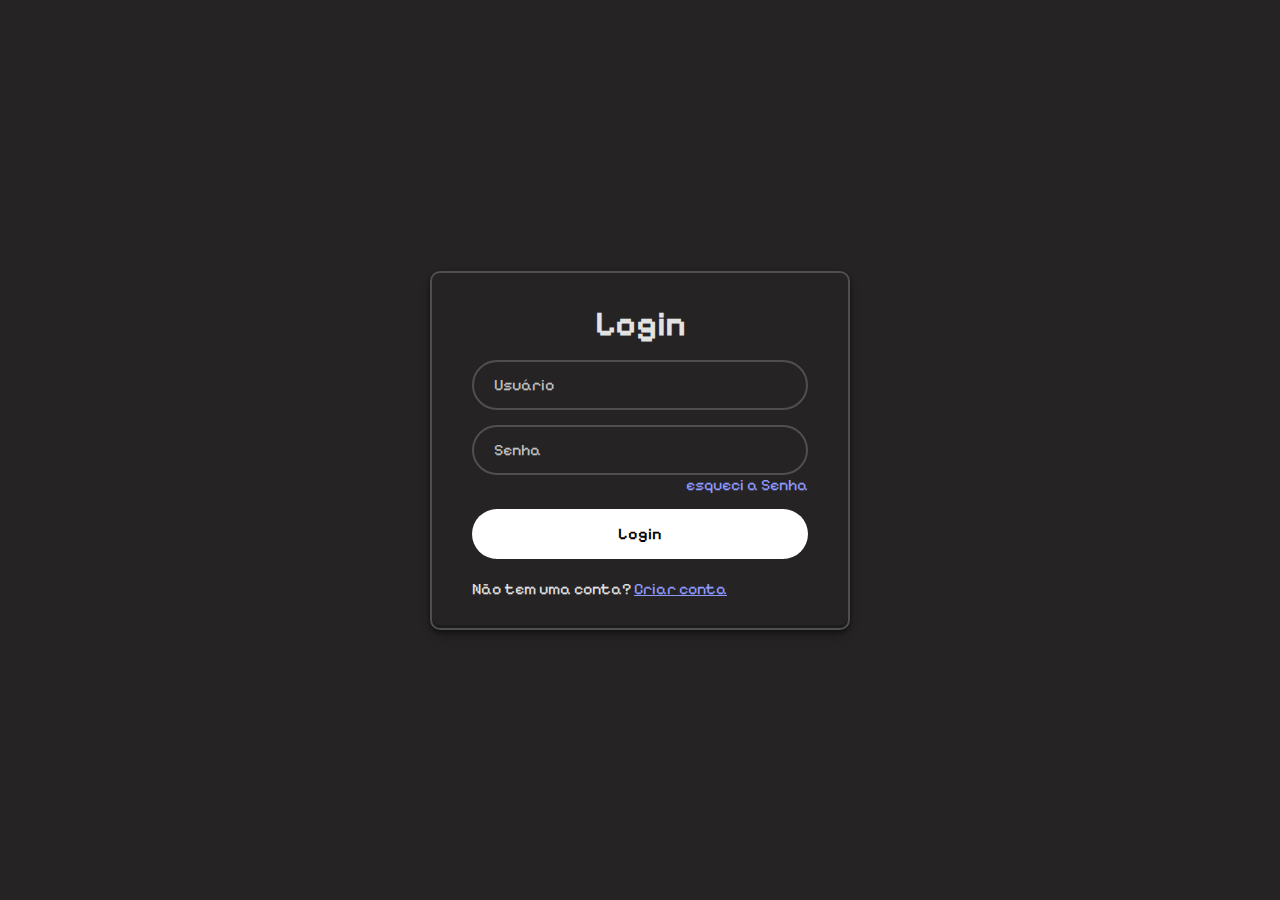
<file: projeto final/site/index.html>
<!DOCTYPE html>
<html lang="pt-br">
<head>
    <meta charset="UTF-8">
    <meta name="viewport" content="width=device-width, initial-scale=1.0">
    <link rel="stylesheet" href="styles.css">
    <title>Login</title>
</head>
<body>
    
    <main class="container">
        
        <form method="post" action="">
            
            <h1>Login</h1>
            <!--usuario-->
            <div class="input-box">
                <input  type="text" id="login" placeholder="Usuário">
            </div>
            <!--senha-->
            <div class="input-box">
                <input type="password" id="senha" placeholder="Senha" >
            </div>
            <!--esqueci a senha-->
            <div class="esqueci-lembro"> 
                <label for=""> 
                <a id="teste"></a>
                </label>
                <a href="#" id="esqueci">esqueci a Senha</a>
            </div>
            <!--botão de login-->
            <button type="submit" class="login" onclick="logar(); return false">Login</button>
            <!--nova conta-->
            <div class="nova-conta">
                <p>Não tem uma conta? <a href="#" id="criar-conta">Criar conta</a></p>
            </div>

        </form>

    </main>
        

    <script>
        function logar() {
            //recebem o login e a senha
        var login = document.getElementById('login').value;
        var senha = document.getElementById('senha').value;
            //compara se o login está certo ou errado
        if (login == "admin" && senha == "admin"){
        alert('login bem sucedido')
        location.href = "telainicial.html"
        }else{
          alert('usuario ou senha incorreta');
        }; 
    };
        //caso o user clique em "esqueci a senha" ele ira mostrar uma mensagem
    document.getElementById('esqueci').addEventListener("click", function(event){
        event.preventDefault();
        alert('usuário: admin');
        alert('Senha: admin')
    });
        //mesma coisa do de cima, diferebça é o botão, "criar conta"
    document.getElementById('criar-conta').addEventListener("click", function(event){
        event.preventDefault();
        alert('função em desenvolvimento');
    });

        
    </script>
</body>
</html>
</file>
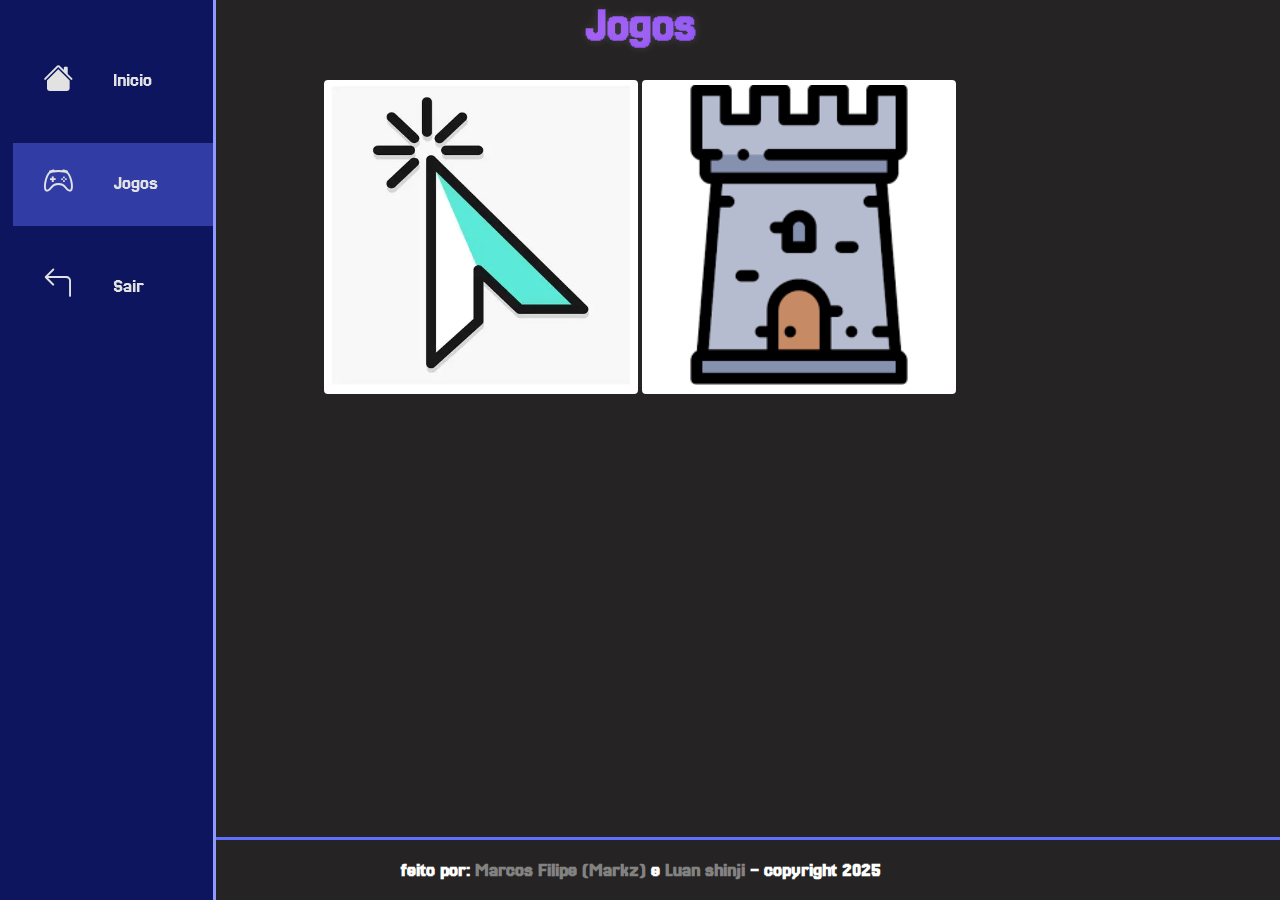
<file: projeto final/site/jogos.html>
<!DOCTYPE html>
<html lang="en">
<head>
    <meta charset="UTF-8">
    <meta name="viewport" content="width=device-width, initial-scale=1.0">
    <link rel="stylesheet" href="style2.css">
    <link rel="stylesheet" href="https://cdn.jsdelivr.net/npm/bootstrap-icons@1.13.1/font/bootstrap-icons.min.css">
    <title>Jogos</title>
</head>
<body>

    <header>
        <center>
            <h1 class="titulo">Jogos</h1>
        </center>
    </header>
    
    <main>
        <nav class="menu">
            <!--barra lateral-->
            <ul>
                <!--inicio-->
                <li class="item">
                    <a href="telainicial.html">
                        <span class="icone"><i class="bi bi-house-fill"></i></span>
                        <span class="texto-link">Inicio</span>
                    </a>
                </li>
                <!--jogos-->
                <li class="item ativo">
                    <a href="jogos.html">
                        <span class="icone"><i class="bi bi-controller"></i></span>
                        <span class="texto-link">Jogos</span>
                    </a>
                </li>
                <!--sair-->
                <li class="item">
                    <a href="index.html">
                        <span class="icone"><i class="bi bi-arrow-90deg-left"></i></span>
                        <span class="texto-link">Sair</span>
                    </a>
                </li>
            </ul>
        </nav>
    
    <center>
        <button class="botao" type="button">
            <a href="../projeto final/Clicker/10].html">
            <img alt="Clicker" src="../projeto final/Clicker/OIP.webp" width="300" height="300">
        </a>
        </button>
        <button class="botao" type="button">
            <a href="../projeto final/tower defense/tower.html">
            <img alt="Tower Defense" src="../projeto final/tower defense/torre.png" width="300" height="300">
        </a>
    </button>
    </center>
        
    </main>

    <!--Footer-->
    <footer class="footer">
            <center>
                <h4 class="rodape">feito por: <a href="https://github.com/Markz50020">Marcos Filipe (Markz)</a> e <a href="https://github.com/Luansg-890">Luan shinji</a> - copyright 2025</h4>
            </center>
        </footer>
    
    <script src="code.js">
    </script>

</body>
</html>
</file>
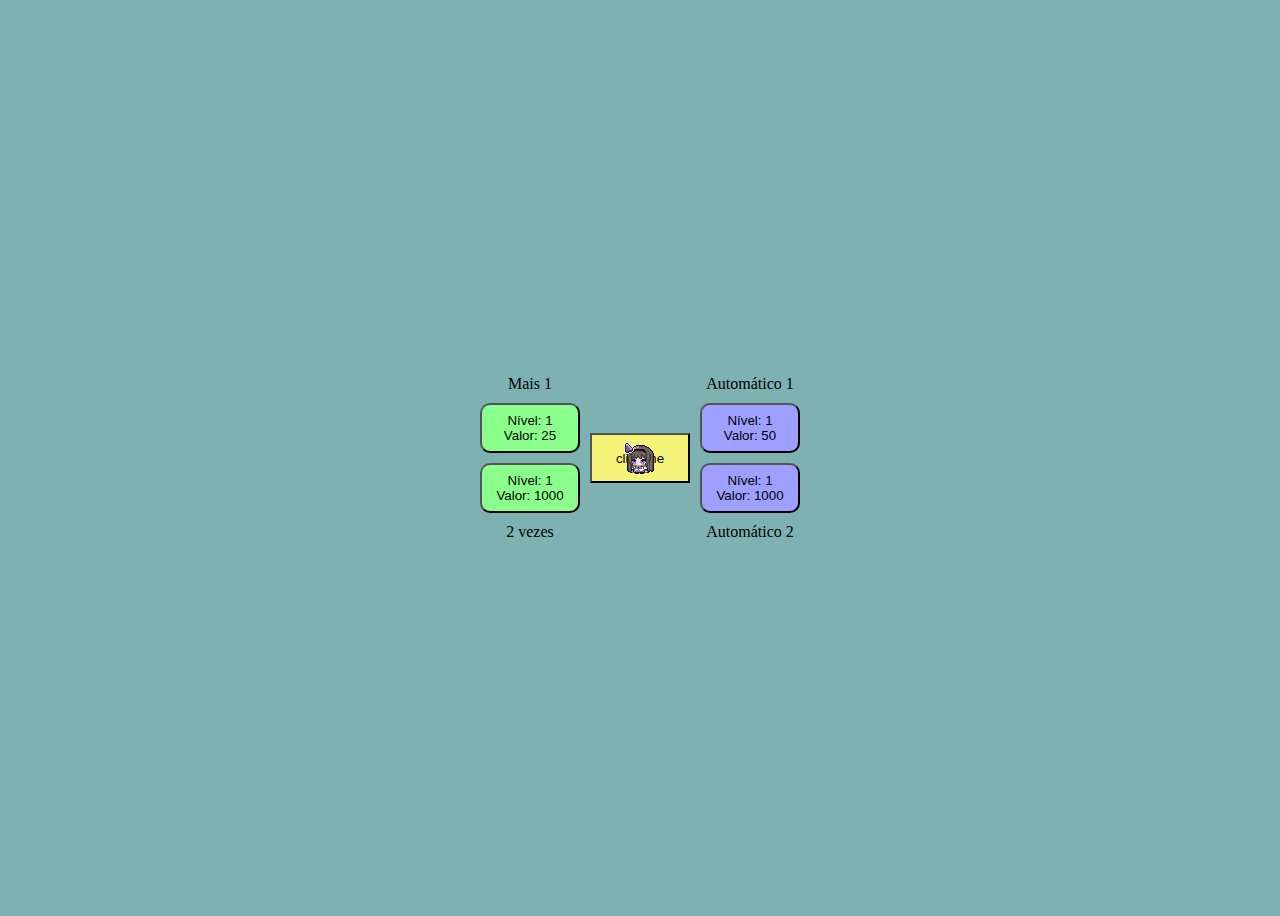
<file: projeto final/projeto final/Clicker/10].html>
<!DOCTYPE html>
<html lang="pt-br">
 <head>
    <meta charset="utf-8">
   <link rel="stylesheet" href="texte2.css">
   <link rel="shortcut icon" type="image/webp" href="OIP.webp"> 
   <title>Clicker NaN</title>
 </head>
<body>
   <div id="custom-cursor"></div>
      <div id="g-verde">
      <p id="tverde1">
         Mais 1
      </p>
      <button type="button" value="Mais 1" id="upgrade" class="verde">
         <span id="mais1">Nível: 1</span><br>
         <span id="valor1">Valor: 25</span>
      </button>
      <button type="button" value="2 vezes" id="upgrade2" class="verde"> 
         <span id="x">Nível: 1</span><br>
         <span id="valor2">Valor: 1000</span>
      </button>
      <p id="tverde2">
         2 vezes
      </p>
      </div>

      <button type="button" value="clicker" id="amarelo">
         <span id="clicker">click me</span>
      </button>

      <div id="g-azul">
      <p id="tazul1">
         Automático 1
      </p>
      <button type="button" value="click 1" id="automatico1" class="azul">
         <span id="automaticoy">Nível: 1</span><br>
         <span id="valor3">Valor: 50</span>
      </button>
      <button type="button" value="click 2" id="automatico2" class="azul">
         <span id="automaticox">Nível: 1</span><br>
         <span id="valor4">Valor: 1000</span>
      </button>
      <p id="tazul2">
         Automático 2
      </p>
      </div>

      <script>
      // Variáveis de Nível e Multiplicadores
      // i: Nível do upgrade "Mais 1" e multiplicador de ganho por clique (inicialmente 1)
      // u: Nível do upgrade "2 vezes" (multiplica 'i')
      // k: Nível do upgrade "Automático 2"
      // t: Multiplicador de custo/efeito do upgrade "2 vezes"
      // b: Nível do upgrade "Automático 1"
      let i = 1, u = 1, k = 1, t = 1, b = 1;
      
      // c: Contador principal de pontos/clicks (inicialmente 0)
      var c = 0;

      // Variáveis para armazenar os IDs dos intervalos automáticos 
      // (não utilizadas nos intervalos atuais, mas boas para o controle)
      let auto1Interval = null;
      let auto2Interval = null;

      // Seleção de Elementos do DOM
      const cursor = document.getElementById('custom-cursor');
      const buttons = document.querySelectorAll('button');

      var buttonamarelo = document.querySelector("#amarelo");
      var buttonverde = document.querySelector("#upgrade");
      var buttonverde2 = document.querySelector("#upgrade2");
      var buttonazul = document.querySelector("#automatico1");
      var buttonazul2 = document.querySelector("#automatico2");

      // Elementos span para exibir Níveis e Pontuação
      var mais1 = document.querySelector("#mais1");
      var x = document.querySelector("#x");
      var clicker = document.querySelector("#clicker");
      var automaticoy = document.querySelector("#automaticoy");
      var automaticox = document.querySelector("#automaticox");

      // Elementos span para exibir Custos
      var valor1 = document.querySelector("#valor1");
      var valor2 = document.querySelector("#valor2");
      var valor3 = document.querySelector("#valor3");
      var valor4 = document.querySelector("#valor4");
    
    // --- Lógica do Upgrade "Mais 1" (Botão Verde) ---
   buttonverde.addEventListener("click", updateButtonverde);
   function updateButtonverde() {
         // d: Custo atual = 25 * Nível atual (i)
         let d = 25*i;
            // Verifica se a pontuação (c) é suficiente para o upgrade
            if (c >= d){
               c -= d; // Deduz o custo
               i++; // Aumenta o nível 'i' (e o multiplicador de clique)
               mais1.textContent = "Nível: " + i; // Atualiza o Nível
               valor1.textContent = "Valor: " + i*25; // Atualiza o próximo Custo
               clicker.textContent = c; // Atualiza a pontuação exibida
            }
    }

    // --- Lógica do Upgrade "2 vezes" (Botão Verde 2) ---
   buttonverde2.addEventListener("click", updateButtonverde2);
   function updateButtonverde2() {
         // p: Custo atual = 1000 * Multiplicador de custo (t)
         let p = 1000*t;
            // Verifica se a pontuação (c) é suficiente
            if (c >= p){
               c -= p; // Deduz o custo
               i *= 2; // **Multiplica o ganho por clique ('i') por 2**
               t *= 2; // Multiplica o custo-base ('t') por 2 para o próximo upgrade
               u++; // Aumenta o nível de exibição 'u'
               x.textContent = "Nível: " + u; // Atualiza o Nível
               valor2.textContent = "Valor: " + t*1000; // Atualiza o próximo Custo
               clicker.textContent = c; // Atualiza a pontuação exibida
            }
    }

    // --- Lógica do Botão Principal (Clicker Amarelo) ---
   buttonamarelo.addEventListener("click", updateButtonamarelo);
   function updateButtonamarelo() {
      
      // Adiciona e remove uma classe para criar um efeito visual de clique
      buttonamarelo.classList.toggle('is-enlarged'); 

      setTimeout(() => {
         buttonamarelo.classList.remove('is-enlarged'); 
      },135);

    // Checagem de segurança para evitar que a pontuação vire NaN
   if (typeof c === 'number' && !Number.isNaN(c)){
         // Se 'i' for 2 ou mais (ou seja, se "Mais 1" foi comprado pelo menos 1 vez)
         if (i >= 2){
            // O ganho é 2 * (i - 1). Nota: Se i=2, ganha 2. Se i=3, ganha 4. Se i=4, ganha 6.
            // O ganho parece ser: (1 + 2*(i-1)), mas o código atual é c + 2*(i-1).
            // Quando i=1, cai no 'else' e ganha 1. Quando i=2, ganha 2.
            // OBSERVAÇÃO: a fórmula de ganho aqui está um pouco complexa. O ganho por clique é (2*(i-1)) se i>=2, ou 1 se i=1.
            c = c+2*(i-1)
         } else {
            // Se i=1 (nível inicial), ganha apenas 1 ponto
            c++;
         }
      clicker.textContent = c; // Atualiza a pontuação exibida
   } else {
      // Se a pontuação se tornar NaN (Not a Number)
      alert ("Parabéns você quebrou o jogo.")
   }
   }

    // --- Lógica do Upgrade "Automático 1" (Botão Azul) ---
   buttonazul.addEventListener("click", updateButtonazul);
   function updateButtonazul() {
      // a: Custo atual = 50 * Nível atual (b)
      let a = 50*b;
      if (c >= a){ // Verifica se a pontuação é suficiente
         c -= a; // Deduz o custo
         b++; // Aumenta o nível 'b'
         automaticoy.textContent = "Nível: " + b; // Atualiza o Nível
         valor3.textContent = "Valor: " + b*50; // Atualiza o próximo Custo
         clicker.textContent = c; // Atualiza a pontuação exibida
         
         // Cria um novo intervalo automático
         let automático = setInterval(() => {
               // Adiciona pontos. O ganho é 2 * Multiplicador de clique ('i')
               c += 2*i;
               clicker.textContent = c; // Atualiza a pontuação
         },5000) // Ocorre a cada 5000 milissegundos (5 segundos)
         // OBSERVAÇÃO: Cada clique neste botão *cria um novo* setInterval, sem limpar o anterior,
         // o que faz com que o ganho aumente em cada compra.
      }
   }

    // --- Lógica do Upgrade "Automático 2" (Botão Azul 2) ---
   buttonazul2.addEventListener("click", updateButtonazul2);
   function updateButtonazul2() {
      // g: Custo atual = 1000 * Multiplicador de custo (k)
      let g = 1000*k;
      if (c >= g){ // Verifica se a pontuação é suficiente
         c -= g; // Deduz o custo
         k *= 2; // Multiplica o custo-base ('k') por 2 para o próximo upgrade
         automaticox.textContent = "Nível: " + k; // Atualiza o Nível (mostra o multiplicador de custo)
         valor4.textContent = "Valor: " + k*1000; // Atualiza o próximo Custo
         clicker.textContent = c; // Atualiza a pontuação exibida
         
         // Cria um novo intervalo automático
         let automático = setInterval(() => {
               // Adiciona pontos. O ganho é 2 * Multiplicador de clique ('i')
               c += 2*i;
               clicker.textContent = c; // Atualiza a pontuação
         },2000) // Ocorre a cada 2000 milissegundos (2 segundos)
         // OBSERVAÇÃO: Assim como o Automático 1, cada clique *cria um novo* setInterval,
         // aumentando o ganho automático a cada compra.
      }
   }

    // --- Lógica do Cursor Personalizado ---

    // Move o cursor personalizado para a posição do mouse
   document.addEventListener('mousemove', (e) => {
    cursor.style.left = e.clientX + 'px'; // Posição horizontal (X)
    cursor.style.top = e.clientY + 'px'; // Posição vertical (Y)
  });

  // Função auxiliar para alterar a imagem de fundo do cursor personalizado
  function setCursor(imageUrl) {
  cursor.style.backgroundImage = `url('${imageUrl}')`;
  }

  // Adiciona eventos para mudar a imagem do cursor ao interagir com botões
  buttons.forEach(button => {
  
  // Quando o mouse entra no botão
  button.addEventListener('mouseenter', () => {
    setCursor('../cursor2/alternate.gif');
  });

  // Quando o mouse sai do botão
  button.addEventListener('mouseleave', () => {
    setCursor('../cursor2/auto.gif');
  });

  // Quando o botão do mouse é pressionado (clique para baixo)
  button.addEventListener('mousedown', () => {
    setCursor('../cursor2/link.gif');
  });

  // Quando o botão do mouse é solto (clique para cima)
  button.addEventListener('mouseup', () => {
    setCursor('../cursor2/alternate.gif');
  });
});
    
        </script>

</body>
</html>
</file>
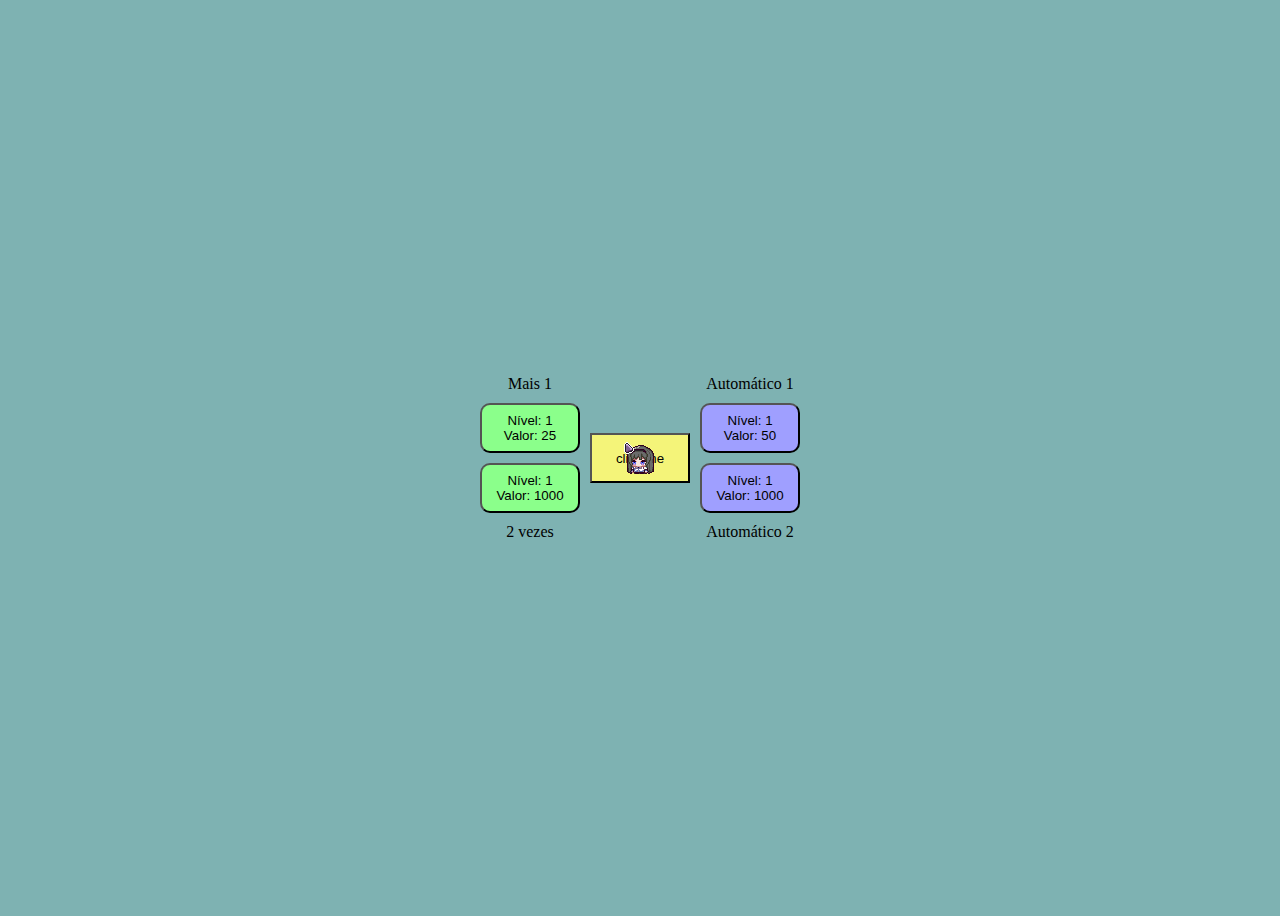
<file: projeto final/projeto final/Clicker/texte2.html>
<!DOCTYPE html>
<html lang="pt-br">
 <head>
    <meta charset="utf-8">
   <link rel="stylesheet" href="texte2.css">
   <link rel="shortcut icon" type="imagen/webp" href="OIP.webp"> 
   <title>Clicker NaN</title>
 </head>
<body>
   <div id="custom-cursor"></div>
      <div id="g-verde">
      <p id="tverde1">
         Mais 1
      </p>
      <button type="button" value="Mais 1" id="upgrade" class="verde">
         <span id="mais1">Nível: 1</span><br>
         <span id="valor1">Valor: 25</span>
      </button>
      <button type="button" value="2 vezes" id="upgrade2" class="verde"> 
         <span id="x">Nível: 1</span><br>
         <span id="valor2">Valor: 1000</span>
      </button>
      <p id="tverde2">
         2 vezes
      </p>
      </div>

      <button type="button" value="clicker" id="amarelo">
         <span id="clicker">click me</span>
      </button>

      <div id="g-azul">
      <p id="tazul1">
         Automático 1
      </p>
      <button type="button" value="click 1" id="automatico1" class="azul">
         <span id="automaticoy">Nível: 1</span><br>
         <span id="valor3">Valor: 50</span>
      </button>
      <button type="button" value="click 2" id="automatico2" class="azul">
         <span id="automaticox">Nível: 1</span><br>
         <span id="valor4">Valor: 1000</span>
      </button>
      <p id="tazul2">
         Automático 2
      </p>
      </div>

      <script>
      let i = 1, u = 1, k = 1, t = 1, b = 1;
      var c = 0;

      let auto1Interval = null;
      let auto2Interval = null;

      const cursor = document.getElementById('custom-cursor');
      const buttons = document.querySelectorAll('button');

      var buttonamarelo = document.querySelector("#amarelo");
      var buttonverde = document.querySelector("#upgrade");
      var buttonverde2 = document.querySelector("#upgrade2");
      var buttonazul = document.querySelector("#automatico1");
      var buttonazul2 = document.querySelector("#automatico2");

      var mais1 = document.querySelector("#mais1");
      var x = document.querySelector("#x");
      var clicker = document.querySelector("#clicker");
      var automaticoy = document.querySelector("#automaticoy");
      var automaticox = document.querySelector("#automaticox");

      var valor1 = document.querySelector("#valor1");
      var valor2 = document.querySelector("#valor2");
      var valor3 = document.querySelector("#valor3");
      var valor4 = document.querySelector("#valor4");
   buttonverde.addEventListener("click", updateButtonverde);
   function updateButtonverde() {
         let d = 25*i;
            if (c >= d){
               c -= d;
               i++;
               mais1.textContent = "Nível: " + i;
               valor1.textContent = "Valor: " + i*25;
               clicker.textContent = c;
            }
    }

   buttonverde2.addEventListener("click", updateButtonverde2);
   function updateButtonverde2() {
         let p = 1000*t;
            if (c >= p){
               c -= p;
               i *= 2;
               t *= 2;
               u++;
               x.textContent = "Nível: " + u;
               valor2.textContent = "Valor: " + t*1000;
               clicker.textContent = c;
            }
    }

   buttonamarelo.addEventListener("click", updateButtonamarelo);
   function updateButtonamarelo() {
      
      buttonamarelo.classList.toggle('is-enlarged'); 

      setTimeout(() => {
         buttonamarelo.classList.remove('is-enlarged'); 
      },135);

   if (typeof c === 'number' && !Number.isNaN(c)){
         if (i >= 2){
            c = c+2*(i-1)
         } else {
            c++;
         }
      clicker.textContent = c;
   } else {
      alert ("Parabéns você quebrou o jogo.")
   }
   }

   buttonazul.addEventListener("click", updateButtonazul);
   function updateButtonazul() {
      let a = 50*b;
      if (c >= a){
         c -= a;
         b++;
         automaticoy.textContent = "Nível: " + b;
         valor3.textContent = "Valor: " + b*50;
         clicker.textContent = c;
         let automático = setInterval(() => {
               c += 2*i;
               clicker.textContent = c;
         },5000)
      }
   }

   buttonazul2.addEventListener("click", updateButtonazul2);
   function updateButtonazul2() {
      let g = 1000*k;
      if (c >= g){
         c -= g;
         k *= 2;
         automaticox.textContent = "Nível: " + k;
         valor4.textContent = "Valor: " + k*1000;
         clicker.textContent = c;
         let automático = setInterval(() => {
               c += 2*i;
               clicker.textContent = c;
         },2000)
      }
   }

   document.addEventListener('mousemove', (e) => {
    cursor.style.left = e.clientX + 'px';
    cursor.style.top = e.clientY + 'px';
  });

  function setCursor(imageUrl) {
  cursor.style.backgroundImage = `url('${imageUrl}')`;
  }

  buttons.forEach(button => {
  button.addEventListener('mouseenter', () => {
    setCursor('../cursor2/alternate.gif');
  });

  button.addEventListener('mouseleave', () => {
    setCursor('../cursor2/auto.gif');
  });

  button.addEventListener('mousedown', () => {
    setCursor('../cursor2/link.gif');
  });

  button.addEventListener('mouseup', () => {
    setCursor('../cursor2/alternate.gif');
  });
});
        
        </script>

</body>
</html>
</file>
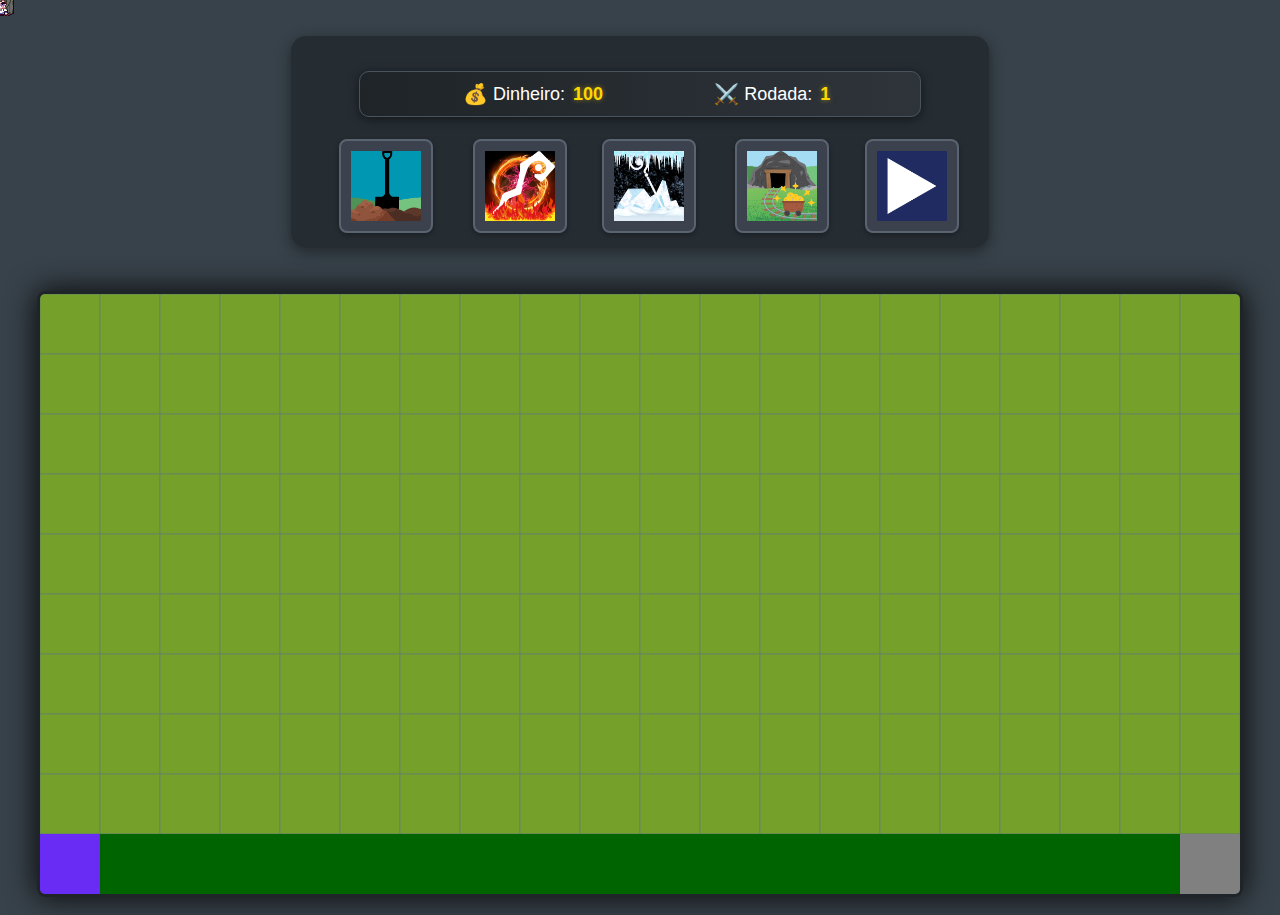
<file: projeto final/projeto final/tower defense/texte.html>
<!DOCTYPE html>
<html lang="pt-br">
  <head>
    <meta charset="utf-8">
   <link rel="stylesheet" href="texte.css">
   <link rel="shortcut icon" type="imagen.png" href="torre.png"> 
   <title>Tower Defense</title>
 </head>
<body>
  <div id="custom-cursor"></div>

 <div id="ui-container">
        <div id="info-bar"> 
        <div id="info-dinheiro"> Dinheiro: <span id="valorDinheiro">100</span></div>
         <div id="info-rodada"> Rodada: <span id="valorRodada">1</span></div>
     </div>

        <div id="botoesTorres">
        <button id="btnRemover"><img class="t" src="caracpnum (3).png" alt="Remover Torre"></button>
        <button id="btnTorre1"><img class="t" src="caracpnum.png" alt="Torre de fogo"></button>
        <button id="btnTorre2"><img class="t" src="caracpnum (1).png" alt="Torre de Gelo"></button>
        <button id="btnTorre3"><img class="t" src="caracpnum (2).png" alt="Torre de Ouro"></button> 
        <button id="btnIniciar"><img class="t" src="inicio.png" alt="inicio"></button>     </div>
</div>

  <div id="map"><canvas></canvas></div>
     <script>
  // =====================
  // CURSOR PERSONALIZADO
  // =====================
  document.addEventListener('DOMContentLoaded', () => {
    const cursor = document.getElementById('custom-cursor'); // Pega o elemento do cursor

    // Função para definir a imagem de fundo do cursor
    function setCursor(imageUrl) {
      cursor.style.backgroundImage = `url('${imageUrl}')`;
    }

    // Move o cursor customizado para seguir o cursor real do mouse
    document.addEventListener('mousemove', e => {
      cursor.style.left = e.clientX + 'px';
      cursor.style.top = e.clientY + 'px';
    });

    // Altera a imagem do cursor ao clicar (mousedown) e soltar (mouseup)
    // ⚠️ Altere os caminhos das imagens do cursor se necessário
    document.addEventListener('mousedown', () => setCursor('../cursor2/link.gif'));
    document.addEventListener('mouseup', () => setCursor('../cursor2/auto.gif'));

    // Altera a imagem do cursor ao passar o mouse sobre um botão
    document.addEventListener('mouseover', e => {
      const b = e.target.closest('button');
      if (b) setCursor('../cursor2/alternate.gif');
    });
    // Retorna a imagem do cursor ao sair de um botão
    document.addEventListener('mouseout', e => {
      const b = e.target.closest('button');
      if (b) setCursor('../cursor2/auto.gif');
    });
  });
  </script>

    <script>
  // =====================
  // LÓGICA PRINCIPAL CORRIGIDA
  // =====================
  const valorDinheiroSpan=document.getElementById('valorDinheiro');
  const valorRodadaSpan=document.getElementById('valorRodada');
  const linhas=10,colunas=20,tamanhoCelula=60; // Dimensões do mapa e tamanho da célula em pixels
  const GRAMA=0,TORRE=2,BASE=3,PORTAL=4; // Constantes para identificar o tipo de célula no mapa (matriz)
  
  // Variáveis de estado do jogo
  // ✅ rodada começa em 0 para que a primeira chamada a atualizarRodada() defina para 1
  let dinheiro=100,rodada=0,jogoIniciado=false,hordaAtiva=false;
  let gameOver = false;
  let modoRemocao = false; // Flag para o modo de remoção de torres
  let modotorre1 = false; // Flag para o modo de torre 1
  let modotorre2 = false; // Flag para o modo de torre 2
  let modotorre3 = false; // Flag para o modo de torre 3

  // Dados das torres disponíveis para compra
  const torresDisponiveis=[
    {id:"btnTorre1",tipo:1,dano:10,alcance:1.5,velocidade:60,custo:50,cor:'red',nome:"Torre de Fogo",cooldown:0, velocidadeBase: 60, danoBase: 10}, // Fogo: Dano de Área Contínuo
    {id:"btnTorre2",tipo:2,dano:5,alcance:3,velocidade:30,custo:70,cor:'blue',nome:"Torre de Gelo",cooldown:0, velocidadeBase: 30, danoBase: 5}, // Gelo: Projétil com Slow
    {id:"btnTorre3",tipo:3,dano:0,alcance:2,velocidade:1,custo:120,cor:'gold',nome:"Torre de Ouro"} // Ouro: Gera dinheiro (sem dano)
  ];
  let torreSelecionada=torresDisponiveis[0]; // Torre padrão selecionada inicialmente
  const mapaTorres=[]; // Lista das torres atualmente colocadas no mapa
  
  // Define posições aleatórias para o portal (início) e a base (fim)
  const portalLinha=Math.floor(Math.random()*linhas);
  const baseLinha=Math.floor(Math.random()*linhas);
  
  // Inicializa o mapa como uma matriz 2D preenchida com GRAMA
  const mapa=Array.from({length:linhas},()=>Array(colunas).fill(GRAMA));
  mapa[portalLinha][0]=PORTAL; // Define o portal (coluna 0)
  mapa[baseLinha][colunas-1]=BASE; // Define a base (coluna final)

  const inicio=[portalLinha,0],fim=[baseLinha,colunas-1]; // Coordenadas [linha, coluna] de início e fim
  
  // Configuração do Canvas
  const canvas=document.querySelector("canvas");
  const ctx=canvas.getContext("2d");
  canvas.width=colunas*tamanhoCelula;
  canvas.height=linhas*tamanhoCelula;

  // A* - Algoritmo para encontrar o caminho mais curto para os inimigos
  
  // Função heurística (estimativa de distância até o fim - Manhattan)
  function heuristica(a,b){return Math.abs(a[0]-b[0])+Math.abs(a[1]-b[1]);}
  
  // Implementação do algoritmo A*
  function astar(mapa,inicio,fim){
    const aberto=[inicio],fechado=[],g=Array.from({length:linhas},
    ()=>Array(colunas).fill(Infinity)),
    f=Array.from({length:linhas},()=>Array(colunas).fill(Infinity)),
    veio=Array.from({length:linhas},()=>Array(colunas).fill(null));

    g[inicio[0]][inicio[1]]=0;f[inicio[0]][inicio[1]]=heuristica(inicio,fim);
    while(aberto.length){
      let atual=aberto.reduce((a,b)=>f[a[0]][a[1]]<f[b[0]][b[1]]?a:b); // Encontra o nó com menor 'f'
      if(atual[0]===fim[0]&&atual[1]===fim[1]){ // Caminho encontrado
        const c=[];let t=atual;while(t){c.push(t);t=veio[t[0]][t[1]];}return c.reverse(); // Reconstrói e retorna o caminho
      }
      aberto.splice(aberto.findIndex(p=>p[0]===atual[0]&&p[1]===atual[1]),1); // Remove de 'aberto'
      fechado.push(atual); // Adiciona a 'fechado'
      const viz=[ // Vizinhos ortogonais (cima, baixo, esquerda, direita)
      [atual[0]-1,atual[1]],
      [atual[0]+1,atual[1]],
      [atual[0],atual[1]-1],
      [atual[0],atual[1]+1]
    ];

      for(const [l,c]of viz){
        if(l<0||l>=linhas||c<0||c>=colunas)continue; // Verifica limites do mapa
        // Torres (TORRE) são consideradas obstáculos e não podem ser atravessadas
        if(mapa[l][c]===TORRE)continue; 
        if(fechado.some(p=>p[0]===l&&p[1]===c))continue; // Pula se já estiver no fechado
        const tent=g[atual[0]][atual[1]]+1; // Novo custo 'g' (distância real)
        if(!aberto.some(p=>p[0]===l&&p[1]===c))aberto.push([l,c]); // Adiciona ao aberto se for novo
        else if(tent>=g[l][c])continue; // Pula se o novo caminho for pior
        veio[l][c]=atual; // Atualiza o "pai" do nó
        g[l][c]=tent; // Atualiza 'g'
        f[l][c]=tent+heuristica([l,c],fim); // Atualiza 'f' = g + h
      }
    }
    return[]; // Retorna vazio se não encontrar caminho
  }
  
  // ✅ 1. Salva o caminho padrão ANTES de qualquer torre ser colocada
  const caminhoPadrao = astar(mapa, inicio, fim); 
  let caminhoAEstrela = caminhoPadrao; // Caminho ativo, que será recalculado
  
  // Listas de elementos ativos no jogo
  const inimigos=[],projeteis=[];
  
  // Dados base dos tipos de inimigo
  const tiposInimigoBase=[
    {nome:"Comum",vida:40,vel:0.5,qtd:8,recompensa:10,cor:"#7CFC00"},
    {nome:"Médio",vida:100,vel:1,qtd:3,recompensa:25,cor:"#FFA500"},
    {nome:"Destruidor",vida:180,vel:1.2,qtd:1,recompensa:40,cor:"#9400D3"} 
  ];

  // Atualiza o valor do dinheiro na UI e aplica um efeito visual
  function atualizarDinheiro(v){
    dinheiro+=v;
    valorDinheiroSpan.textContent=dinheiro;
    valorDinheiroSpan.classList.add("valorAtualizado");
    setTimeout(() => valorDinheiroSpan.classList.remove("valorAtualizado"), 500);
  }
  
  // Incrementa e atualiza o número da rodada na UI
  function atualizarRodada(){
    rodada++;
    valorRodadaSpan.textContent=rodada;
  }

// Função principal de desenho do mapa e elementos
function desenharMapa() {
  ctx.clearRect(0, 0, canvas.width, canvas.height); // Limpa o canvas

  // 1️⃣ Desenha a grama de fundo e a grade
  for (let l = 0; l < linhas; l++) {
    for (let c = 0; c < colunas; c++) {
      ctx.fillStyle = '#75a12a'; // Cor da grama
      ctx.fillRect(c * tamanhoCelula, l * tamanhoCelula, tamanhoCelula, tamanhoCelula);
      ctx.strokeStyle = '#66855f'; // Cor da grade
      ctx.strokeRect(c * tamanhoCelula, l * tamanhoCelula, tamanhoCelula, tamanhoCelula);
    }
  }

  // 2️⃣ Desenha o caminho atual (recalculado pelo A*)
  ctx.fillStyle = '#006400'; // Cor do caminho
  for (const [l, c] of caminhoAEstrela) {
    ctx.fillRect(c * tamanhoCelula, l * tamanhoCelula, tamanhoCelula, tamanhoCelula);
  }

  // 3️⃣ Desenha PORTAL, BASE e TORRES (blocos)
  for (let l = 0; l < linhas; l++) {
    for (let c = 0; c < colunas; c++) {
      const x = c * tamanhoCelula;
      const y = l * tamanhoCelula;

      if (mapa[l][c] === BASE) {
        ctx.fillStyle = 'gray'; // Cor da Base
        ctx.fillRect(x, y, tamanhoCelula, tamanhoCelula);
      } else if (mapa[l][c] === PORTAL) {
        ctx.fillStyle = '#682cf5'; // Cor do Portal
        ctx.fillRect(x, y, tamanhoCelula, tamanhoCelula);
      } else if (mapa[l][c] === TORRE) {
        const t = mapaTorres.find(t => t.linha === l && t.coluna === c); // Encontra a torre
        // 🎨 Desenha a torre como um QUADRADO
        ctx.fillStyle = t ? t.cor : '#444'; // Cor da torre (usa a cor definida na torre)
        
        const tamanhoTorre = tamanhoCelula * 0.7; 
        const offset = (tamanhoCelula - tamanhoTorre) / 2; // Centraliza o quadrado
        
        ctx.fillRect(x + offset, y + offset, tamanhoTorre, tamanhoTorre);
      }
    }
  }

// 🎯 Desenhar a área de alcance das torres (visualização)
mapaTorres.forEach(torre => {
  // Torre de ouro não ataca e, portanto, não desenha alcance
  if (torre.tipo === 3 || !torre.alcance) return;

  const centroX = torre.coluna * tamanhoCelula + tamanhoCelula / 2;
  const centroY = torre.linha * tamanhoCelula + tamanhoCelula / 2;
  const raio = torre.alcance * tamanhoCelula; // Alcance em pixels

  // Verifica se há inimigo dentro do raio para mudar a cor
  const inimigoProximo = inimigos.some(i => {
    const dx = i.x - centroX;
    const dy = i.y - centroY;
    return Math.sqrt(dx * dx + dy * dy) <= raio;
  });

  // Define a cor da área de alcance
  ctx.fillStyle = inimigoProximo 
      ? "rgba(255, 0, 0, 0.4)"   // Vermelho forte se estiver atacando
      : "rgba(232, 247, 250, 0.2)"; // Azul claro/transparente (ou vermelho suave)
  
  if(torre.tipo === 2) { // Cor específica para Torre de Gelo
    ctx.fillStyle = "rgba(100, 100, 255, 0.2)"; 
  }

  ctx.beginPath();
  ctx.arc(centroX, centroY, raio, 0, Math.PI * 2); // Desenha o círculo
  ctx.fill();
  ctx.closePath();
});

  // 5️⃣ Desenha inimigos
  inimigos.forEach(i => {
    // ⚠️ Se o inimigo estiver sob efeito Slow, desenha azul claro, senão usa a cor original
    ctx.fillStyle = i.slow > 0 ? "rgba(0, 200, 255, 0.7)" : i.tipo.cor;
    ctx.beginPath();
    ctx.arc(i.x, i.y, 12, 0, Math.PI * 2); // Desenha o inimigo como um círculo
    ctx.fill();
    ctx.closePath();

    // Desenha a barra de vida
    const larguraBarra = 30;
    ctx.fillStyle = "red";
    // O preenchimento da vida é proporcional à vida atual/máxima
    ctx.fillRect(i.x - 15, i.y - 20, larguraBarra * (i.vida / i.vidaMax), 4);
    ctx.strokeStyle = "black";
    ctx.strokeRect(i.x - 15, i.y - 20, larguraBarra, 4); // Contorno da barra de vida
  });

  // 6️⃣ Desenha os projéteis
  projeteis.forEach(p => {
    ctx.fillStyle = p.cor || 'cyan'; // Cor padrão ciano
    ctx.beginPath();
    ctx.arc(p.x, p.y, 6, 0, Math.PI * 2);
    ctx.fill();
    ctx.closePath();
  });
}

// O Loop Principal do Jogo (FPS)
function gameLoop(){
    if(!jogoIniciado) return; // Se o jogo não foi iniciado (ou deu Game Over), para o loop

    moverInimigos(); // Move inimigos e projéteis (também chama desenharMapa)
    atacarInimigos(); // Lida com o disparo das torres

    requestAnimationFrame(gameLoop); // ✅ Usa requestAnimationFrame para um loop suave
}

  // Lógica de movimento dos inimigos
  function moverInimigos(){
    // Loop reverso para remoção segura de inimigos
    for(let idx = inimigos.length - 1; idx >= 0; idx--){
      const i = inimigos[idx];
      const caminho=i.caminho; // Caminho A* atual do inimigo

      if(i.pos>=caminho.length-1){
        // Inimigo chegou à base: Game Over
        inimigos.splice(idx,1);
        
        // 💥 Lógica de Game Over
        if (!gameOver) { 
          gameOver = true;
          jogoIniciado = false; 
          console.log("GAME OVER! Inimigo chegou à base.");
          alert("VOCÊ PERDEU! Um inimigo chegou até a base. Rodada final: " + rodada);
          location.reload(); // Reinicia a página
        }
        continue;
      }
      
      // ✅ 8. Aplica o Slow
      let velAtual = i.tipo.vel;
      if(i.slow > 0) {
        velAtual *= 0.5; // Reduz a velocidade pela metade
        i.slow--; // Decrementa o contador de frames do slow
      }

      const alvo=caminho[i.pos+1]; // Próxima célula no caminho
      // Calcula a distância e direção até o centro da próxima célula
      const dx=alvo[1]*tamanhoCelula+tamanhoCelula/2-i.x;
      const dy=alvo[0]*tamanhoCelula+tamanhoCelula/2-i.y;
      const dist=Math.sqrt(dx*dx+dy*dy);
      
      if(dist<velAtual){ // Se estiver perto o suficiente, avança para a próxima célula
        i.pos++;
        
        // 7. Lógica do Destruidor: destrói a torre se entrar na célula dela
        if(i.tipo.nome==="Destruidor de Torres"){
          const [l, c] = caminho[i.pos]; // Célula atual
          
          const torreDestruirIndex = mapaTorres.findIndex(t => t.linha === l && t.coluna === c);

          if(torreDestruirIndex !== -1){
            // ✅ 5. Remoção da torre do mapa e da lista de torres
            const t = mapaTorres[torreDestruirIndex];
            mapa[t.linha][t.coluna] = GRAMA; // Libera o espaço
            mapaTorres.splice(torreDestruirIndex, 1);
            console.log("💥 Torre destruída pelo inimigo destruidor!");
            
            // Recalcula o caminho A* para o novo mapa
            caminhoAEstrela = astar(mapa, inicio, fim);
          }
        }

      }else{
        // Move o inimigo na direção do alvo
        i.x+=(dx/dist)*velAtual;
        i.y+=(dy/dist)*velAtual;
      }
    }
    moverProjeteis(); // Move os projéteis após mover os inimigos
    desenharMapa(); // Redesenha o mapa (inimigos em nova posição)
  }
 
  // Lógica de movimento e colisão de projéteis
  function moverProjeteis(){
    // Loop reverso para remoção segura de projéteis
    for(let idx = projeteis.length - 1; idx >= 0; idx--){
      const p = projeteis[idx];
      
      // Remove projéteis se o alvo não existir ou estiver morto
      if(!p.alvo || p.alvo.vida <= 0){
        projeteis.splice(idx,1);
        continue;
      }
      
      // Calcula a distância e direção até o alvo
      const dx=p.alvo.x-p.x,dy=p.alvo.y-p.y,dist=Math.sqrt(dx*dx+dy*dy);
      
      if(dist<6){ // Colisão: projétil atingiu o alvo
        p.alvo.vida-=p.dano; // Aplica o dano
        
        // Aplica slow se for Torre de Gelo (tipo 2)
        if(p.tipo === 2) p.alvo.slow = 120; // 120 frames de slow (~2 segundos a 60 FPS)
        
        projeteis.splice(idx,1); // Remove o projétil
        
        // Se o alvo morreu
        if(p.alvo.vida<=0){
          atualizarDinheiro(p.alvo.tipo.recompensa); // Adiciona dinheiro
          // Encontra e remove o inimigo da lista
          const inimigoIdx = inimigos.indexOf(p.alvo);
          if(inimigoIdx !== -1) inimigos.splice(inimigoIdx, 1);
        }
      }else{
        // Move o projétil em direção ao alvo
        p.x+=(dx/dist)*8; // Velocidade fixa do projétil
        p.y+=(dy/dist)*8;
      }
    }
  }

  // Lógica de ataque das torres
  function atacarInimigos(){
    mapaTorres.forEach(t=>{
      t.cooldown--; // Diminui o cooldown (para torres de projéteis)
      
      // Centro da torre e raio de alcance em pixels
      const cx=t.coluna*tamanhoCelula+tamanhoCelula/2;
      const cy=t.linha*tamanhoCelula+tamanhoCelula/2;
      const raio=t.alcance*tamanhoCelula;
      
      if(t.tipo === 1){ // 🔥 Torre de Fogo (Dano Contínuo de Área)
        for (let idx = inimigos.length - 1; idx >= 0; idx--) {
          const i = inimigos[idx];
          // Verifica se o inimigo está dentro do alcance (hipotenusa)
          if(Math.hypot(i.x-cx,i.y-cy)<=raio){
            i.vida-=t.dano * 0.05; // Dano por frame (5% do dano)
            if(i.vida<=0){
              atualizarDinheiro(i.tipo.recompensa);
              inimigos.splice(idx,1); // ✅ Remoção segura de inimigos mortos
            }
          }
        }
      }
      
      if(t.tipo === 2){ // ❄️ Torre de Gelo (Projetil com Slow)
        if(t.cooldown <= 0){ // Pronto para atirar
          // Encontra o primeiro alvo dentro do alcance
          const alvo=inimigos.find(i=>Math.hypot(i.x-cx,i.y-cy)<=raio);
          if(alvo){
            // Cria um novo projétil
            projeteis.push({x:cx,y:cy,alvo,dano:t.dano, tipo: 2}); 
            t.cooldown = t.velocidade; // Reseta o cooldown (velocidade de ataque)
          }
        }
      }
    });
  }

  // Geração de dinheiro da Torre de Ouro (tipo 3) - Usa setInterval para tempo fixo
  setInterval(()=>{
    // Filtra apenas as torres de Ouro e gera 5 de dinheiro para cada uma a cada 2 segundos
    mapaTorres.filter(t=>t.tipo===3).forEach(()=>atualizarDinheiro(5));
  },2000);

// Inicia uma nova horda de inimigos (começa uma nova rodada)
function iniciarHorda() {
  if (hordaAtiva) return; // Evita iniciar hordas sobrepostas

  atualizarRodada(); // Incrementa e atualiza a rodada
  hordaAtiva = true;

  // === LÓGICA DE APRIMORAMENTO DE TODAS as Torres ===
  // Aprimora a cada 5 rodadas
  if (rodada % 5 === 0 && rodada > 0) {
    const nivelAprimoramento = Math.floor(rodada / 5);
    const fatorReducao = 1 - (nivelAprimoramento * 0.1); // 10% de redução na velocidade/cooldown por nível
    const fatorAumentoDano = 1 + (nivelAprimoramento * 0.1); // 10% de aumento de dano por nível

    mapaTorres.forEach(torre => {
      if (torre.tipo === 1 || torre.tipo === 2) {
        const velocidadeBase = torre.velocidadeBase || torre.velocidade; 
        // Cooldown mínimo de 5 frames
        torre.velocidade = Math.max(5, velocidadeBase * fatorReducao); 
        torre.dano = torre.dano * fatorAumentoDano;
      }
    });
  }

  if (rodada % 1 === 0 && rodada > 0) {
    const nivelAprimoramento = Math.floor(rodada);
    const fatorvida = 1 + (nivelAprimoramento * 0.1); // 10% de redução na velocidade/cooldown por nível
    const fatorquantidade = 1 + (nivelAprimoramento * 0.1); // 10% de aumento de dano por nível

    mapaTorres.forEach(inimigo => {
      if (torre.tipo === 1 || torre.tipo === 2) {
        const vida = inimigo.vidamax || inimigo.vida; 
        // Cooldown mínimo de 5 frames
        inimigo.vida = Math.max(5, vida * fatorvida); 
        inimigo.qtd = inimigo.qtd * fatorquantidade;
      }
    });
  }
  // ===============================================================

  // === Lógica de SPWN da Horda: CRIA OS INIMIGOS ===
  // Spawna todos os tipos de inimigo definidos
  tiposInimigoBase.forEach(tipo => spawnInimigos(tipo));  
  // ===================================================

  // 🔥 Lógica para o tempo de duração da horda e intervalo entre hordas
  const duracaoBase = 8000; 
  const intervaloBase = 3000; 

  // Diminui o tempo conforme as rodadas avançam
  const duracaoHorda = Math.max(3000, duracaoBase - rodada * 400); 
  const intervaloHorda = Math.max(800, intervaloBase - rodada * 200);

  // Define quando a horda termina e quando a próxima começa
  setTimeout(() => {
    hordaAtiva = false;
    
    // Inicia a próxima rodada automaticamente se o jogo estiver rodando
    if(jogoIniciado) setTimeout(iniciarHorda, intervaloHorda);
  }, duracaoHorda);
}

// Função para gerar inimigos em sequência
function spawnInimigos(tipo) {
  let contador = 0;
  const intervalo = setInterval(() => {
    if (contador >= tipo.qtd) {
      clearInterval(intervalo);
      return;
    }

    // Cria um novo objeto inimigo
    const inimigo = {
      tipo,
      qtd: tipo.qtd, // Ajusta a quantidade por rodada
      vida: tipo.vida,
      vidaMax: tipo.vida,
      pos: 0, // Posição inicial no caminho
      // Posição em pixels no centro do portal
      x: inicio[1] * tamanhoCelula + tamanhoCelula / 2,
      y: inicio[0] * tamanhoCelula + tamanhoCelula / 2,
      // ✅ Inimigos usam o caminho A* atual
      caminho: caminhoAEstrela, 
      slow: 0 
    };

    inimigos.push(inimigo);
    contador++;
  }, 1000); // Spawna um inimigo a cada 1 segundo (por tipo)
}

  // Event Listener para o clique no mapa (colocar/remover torres)
  canvas.addEventListener('click',e=>{
    const rect=canvas.getBoundingClientRect();
    // Converte a posição do clique em coordenadas de célula (coluna e linha)
    const c=Math.floor((e.clientX-rect.left)/tamanhoCelula);
    const l=Math.floor((e.clientY-rect.top)/tamanhoCelula);

// === LÓGICA DE REMOÇÃO DA TORRE (Venda) ===
    if (modoRemocao && mapa[l][c] === TORRE) {
        const index = mapaTorres.findIndex(t => t.linha === l && t.coluna === c);
        if (index !== -1) {
            const torreRemovida = mapaTorres.splice(index, 1)[0];
            mapa[l][c] = GRAMA; // Libera o espaço
            
            // Reembolso de 50% do custo base
            const torreBase = torresDisponiveis.find(t => t.tipo === torreRemovida.tipo);
            const reembolso = Math.floor(torreBase.custo * 0.5); 
            atualizarDinheiro(reembolso);
            
            // Recalcula o caminho A* após a remoção
            caminhoAEstrela = astar(mapa, inicio, fim); 
            console.log(`Torre vendida! Reembolso de ${reembolso}.`);
        }
        desenharMapa();
        return; // Encerra o clique no modo remoção
    }
    // ===================================
    
    // Tenta colocar a torre se for grama e se tiver dinheiro
    if(mapa[l][c]===GRAMA&&dinheiro>=torreSelecionada.custo){
      
      // 1. Simula a colocação da torre no mapa (temporariamente)
      mapa[l][c]=TORRE;
      const novoCaminho=astar(mapa,inicio,fim); // Tenta calcular o novo caminho
      
      if(novoCaminho.length>0){
        // 2. Sucesso: caminho válido, confirma a colocação
        // Cria uma cópia da torre selecionada e adiciona ao mapaTorres
        mapaTorres.push({...torreSelecionada,linha:l,coluna:c}); 
        atualizarDinheiro(-torreSelecionada.custo);
        caminhoAEstrela=novoCaminho; // Atualiza o caminho ativo
        desenharMapa();
      }else{
        // 3. Falha: caminho bloqueado
        mapa[l][c]=GRAMA; // Desfaz a simulação
        console.log("⚠️ Caminho bloqueado! Inimigo destruidor ativado!");
        
        // Ativa um inimigo Destruidor
        const destruidor={
          tipo:{nome:"Destruidor de Torres",vida:9999,vel:2,recompensa:0,cor:"#ff0000"},
          vida:9999,vidaMax:9999,pos:0,
          caminho: caminhoPadrao, // ✅ O Destruidor usa o caminho Padrão (sem a torre que bloqueia)
          x:inicio[1]*tamanhoCelula+tamanhoCelula/2,
          y:inicio[0]*tamanhoCelula+tamanhoCelula/2
        };
        inimigos.push(destruidor);
      }
    }
  });

// Lógica para o botão de remoção
  document.getElementById('btnRemover').onclick = () => {
    // 1. Alterna o estado de remoção
    modoRemocao = !modoRemocao;

    // 2. Atualiza o visual e o estado
    if (modoRemocao) {
        document.getElementById('btnRemover').classList.add('active'); // Destaque no CSS
        torreSelecionada = null; // Impede a colocação de torres
        console.log("Modo Remoção ativado. Clique em uma torre para vender.");
    } else {
        document.getElementById('btnRemover').classList.remove('active');
        torreSelecionada = torresDisponiveis[0]; // Volta para a seleção de torre padrão
        console.log("Modo Remoção desativado.");
    }
    desenharMapa();
};

// Lógica para o botão de remoção
  document.getElementById('btnTorre1').onclick = () => {
    // 1. Alterna o estado de torre1
    modotorre1 = !modotorre1;

    // 2. Atualiza o visual e o estado
    if (modotorre1) {
        document.getElementById('btnTorre1').classList.add('active'); // Destaque no CSS
        torreSelecionada = torresDisponiveis[0]; // Volta para a seleção de torre padrão 
        console.log("Clique para colocar uma torre.");
    } else {
        document.getElementById('btnTorre1').classList.remove('active');
        torreSelecionada = null; // Impede a colocação de torres
        console.log("Desativado.");
    }
    desenharMapa();
};

// Lógica para o botão de remoção
  document.getElementById('btnTorre2').onclick = () => {
    // 1. Alterna o estado de torre2
    modotorre2 = !modotorre2;

    // 2. Atualiza o visual e o estado
    if (modotorre2) {
        document.getElementById('btnTorre2').classList.add('active'); // Destaque no CSS
        torreSelecionada = torresDisponiveis[1]; // Volta para a seleção de torre padrão 
        console.log("Clique para colocar uma torre.");
    } else {
        document.getElementById('btnTorre2').classList.remove('active');
        torreSelecionada = null; // Impede a colocação de torres
        console.log("Desativado.");
    }
    desenharMapa();
};

// Lógica para o botão de remoção
  document.getElementById('btnTorre3').onclick = () => {
    // 1. Alterna o estado de torre3
    modotorre3 = !modotorre3;

    // 2. Atualiza o visual e o estado
    if (modotorre3) {
        document.getElementById('btnTorre3').classList.add('active'); // Destaque no CSS
        torreSelecionada = torresDisponiveis[2]; // Volta para a seleção de torre padrão 
        console.log("Clique para colocar uma torre.");
    } else {
        document.getElementById('btnTorre3').classList.remove('active');
        torreSelecionada = null; // Impede a colocação de torres
        console.log("Desativado.");
    }
    desenharMapa();
};

  // Lógica para o botão Iniciar
  document.getElementById('btnIniciar').onclick=()=>{
    // ✅ Se o jogo não estiver iniciado, inicia o loop e a primeira horda
    if(!jogoIniciado){
      jogoIniciado=true;
      iniciarHorda();
      gameLoop(); // Inicia o loop principal de animação e lógica
      document.getElementById('btnIniciar').classList.add('active');
    }
  };
  // Atribui a função de seleção de torre a cada botão de torre
  torresDisponiveis.forEach(t=>document.getElementById(t.id).onclick=()=>torreSelecionada=t);
  
  desenharMapa(); // Desenha o mapa inicial
  </script>
</body>
</html>
</file>
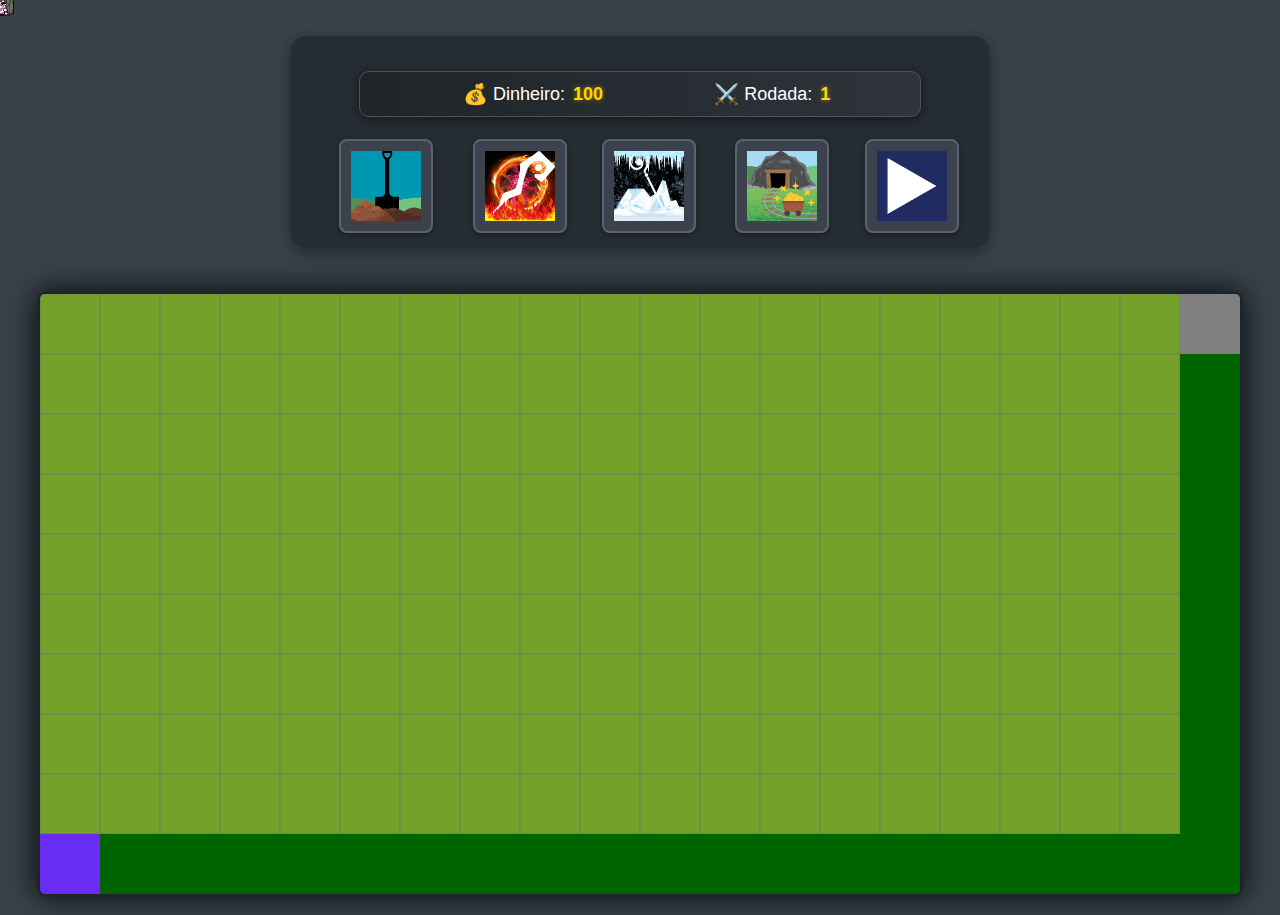
<file: projeto final/projeto final/tower defense/tower.html>
<!DOCTYPE html>
<html lang="pt-br">
  <head>
    <meta charset="utf-8">
   <link rel="stylesheet" href="estilo3t.css">
   <link rel="shortcut icon" type="imagen.png" href="torre.png"> 
   <title>Tower Defense</title>
 </head>
<body>
  <div id="custom-cursor"></div>

 <div id="ui-container">
        <div id="info-bar"> 
        <div id="info-dinheiro"> Dinheiro: <span id="valorDinheiro">100</span></div>
         <div id="info-rodada"> Rodada: <span id="valorRodada">1</span></div>
     </div>

        <div id="botoesTorres">
        <button id="btnRemover"><img class="t" src="caracpnum (3).png" alt="Remover Torre"></button>
        <button id="btnTorre1"><img class="t" src="caracpnum.png" alt="Torre de fogo"></button>
        <button id="btnTorre2"><img class="t" src="caracpnum (1).png" alt="Torre de Gelo"></button>
        <button id="btnTorre3"><img class="t" src="caracpnum (2).png" alt="Torre de Ouro"></button> 
        <button id="btnIniciar"><img class="t" src="inicio.png" alt="inicio"></button>     </div>
</div>

  <div id="map"><canvas></canvas></div>
     <script>
  // =====================
  // CURSOR PERSONALIZADO
  // =====================
  document.addEventListener('DOMContentLoaded', () => {
    const cursor = document.getElementById('custom-cursor'); // Pega o elemento do cursor

    // Função para definir a imagem de fundo do cursor
    function setCursor(imageUrl) {
      cursor.style.backgroundImage = `url('${imageUrl}')`;
    }

    // Move o cursor customizado para seguir o cursor real do mouse
    document.addEventListener('mousemove', e => {
      cursor.style.left = e.clientX + 'px';
      cursor.style.top = e.clientY + 'px';
    });

    // Altera a imagem do cursor ao clicar (mousedown) e soltar (mouseup)
    // ⚠️ Altere os caminhos das imagens do cursor se necessário
    document.addEventListener('mousedown', () => setCursor('../cursor2/link.gif'));
    document.addEventListener('mouseup', () => setCursor('../cursor2/auto.gif'));

    // Altera a imagem do cursor ao passar o mouse sobre um botão
    document.addEventListener('mouseover', e => {
      const b = e.target.closest('button');
      if (b) setCursor('../cursor2/alternate.gif');
    });
    // Retorna a imagem do cursor ao sair de um botão
    document.addEventListener('mouseout', e => {
      const b = e.target.closest('button');
      if (b) setCursor('../cursor2/auto.gif');
    });
  });
  </script>

    <script>
  // =====================
  // LÓGICA PRINCIPAL CORRIGIDA
  // =====================
  const valorDinheiroSpan=document.getElementById('valorDinheiro');
  const valorRodadaSpan=document.getElementById('valorRodada');
  const linhas=10,colunas=20,tamanhoCelula=60; // Dimensões do mapa e tamanho da célula em pixels
  const GRAMA=0,TORRE=2,BASE=3,PORTAL=4; // Constantes para identificar o tipo de célula no mapa (matriz)
  
  // Variáveis de estado do jogo
  // ✅ rodada começa em 0 para que a primeira chamada a atualizarRodada() defina para 1
  let dinheiro=100,rodada=0,jogoIniciado=false,hordaAtiva=false;
  let gameOver = false;
  let modoRemocao = false; // Flag para o modo de remoção de torres
  let modotorre1 = false; // Flag para o modo de torre 1
  let modotorre2 = false; // Flag para o modo de torre 2
  let modotorre3 = false; // Flag para o modo de torre 3

  // Dados das torres disponíveis para compra
  const torresDisponiveis=[
    {id:"btnTorre1",tipo:1,dano:10,alcance:1.5,velocidade:60,custo:50,cor:'red',nome:"Torre de Fogo",cooldown:0, velocidadeBase: 60, danoBase: 10}, // Fogo: Dano de Área Contínuo
    {id:"btnTorre2",tipo:2,dano:5,alcance:3,velocidade:30,custo:70,cor:'blue',nome:"Torre de Gelo",cooldown:0, velocidadeBase: 30, danoBase: 5}, // Gelo: Projétil com Slow
    {id:"btnTorre3",tipo:3,dano:0,alcance:2,velocidade:1,custo:120,cor:'gold',nome:"Torre de Ouro"} // Ouro: Gera dinheiro (sem dano)
  ];
  let torreSelecionada=torresDisponiveis[0]; // Torre padrão selecionada inicialmente
  const mapaTorres=[]; // Lista das torres atualmente colocadas no mapa
  
  // Define posições aleatórias para o portal (início) e a base (fim)
  const portalLinha=Math.floor(Math.random()*linhas);
  const baseLinha=Math.floor(Math.random()*linhas);
  
  // Inicializa o mapa como uma matriz 2D preenchida com GRAMA
  const mapa=Array.from({length:linhas},()=>Array(colunas).fill(GRAMA));
  mapa[portalLinha][0]=PORTAL; // Define o portal (coluna 0)
  mapa[baseLinha][colunas-1]=BASE; // Define a base (coluna final)

  const inicio=[portalLinha,0],fim=[baseLinha,colunas-1]; // Coordenadas [linha, coluna] de início e fim
  
  // Configuração do Canvas
  const canvas=document.querySelector("canvas");
  const ctx=canvas.getContext("2d");
  canvas.width=colunas*tamanhoCelula;
  canvas.height=linhas*tamanhoCelula;

  // A* - Algoritmo para encontrar o caminho mais curto para os inimigos
  
  // Função heurística (estimativa de distância até o fim - Manhattan)
  function heuristica(a,b){return Math.abs(a[0]-b[0])+Math.abs(a[1]-b[1]);}
  
  // Implementação do algoritmo A*
  function astar(mapa,inicio,fim){
    const aberto=[inicio],fechado=[],g=Array.from({length:linhas},
    ()=>Array(colunas).fill(Infinity)),
    f=Array.from({length:linhas},()=>Array(colunas).fill(Infinity)),
    veio=Array.from({length:linhas},()=>Array(colunas).fill(null));

    g[inicio[0]][inicio[1]]=0;f[inicio[0]][inicio[1]]=heuristica(inicio,fim);
    while(aberto.length){
      let atual=aberto.reduce((a,b)=>f[a[0]][a[1]]<f[b[0]][b[1]]?a:b); // Encontra o nó com menor 'f'
      if(atual[0]===fim[0]&&atual[1]===fim[1]){ // Caminho encontrado
        const c=[];let t=atual;while(t){c.push(t);t=veio[t[0]][t[1]];}return c.reverse(); // Reconstrói e retorna o caminho
      }
      aberto.splice(aberto.findIndex(p=>p[0]===atual[0]&&p[1]===atual[1]),1); // Remove de 'aberto'
      fechado.push(atual); // Adiciona a 'fechado'
      const viz=[ // Vizinhos ortogonais (cima, baixo, esquerda, direita)
      [atual[0]-1,atual[1]],
      [atual[0]+1,atual[1]],
      [atual[0],atual[1]-1],
      [atual[0],atual[1]+1]
    ];

      for(const [l,c]of viz){
        if(l<0||l>=linhas||c<0||c>=colunas)continue; // Verifica limites do mapa
        // Torres (TORRE) são consideradas obstáculos e não podem ser atravessadas
        if(mapa[l][c]===TORRE)continue; 
        if(fechado.some(p=>p[0]===l&&p[1]===c))continue; // Pula se já estiver no fechado
        const tent=g[atual[0]][atual[1]]+1; // Novo custo 'g' (distância real)
        if(!aberto.some(p=>p[0]===l&&p[1]===c))aberto.push([l,c]); // Adiciona ao aberto se for novo
        else if(tent>=g[l][c])continue; // Pula se o novo caminho for pior
        veio[l][c]=atual; // Atualiza o "pai" do nó
        g[l][c]=tent; // Atualiza 'g'
        f[l][c]=tent+heuristica([l,c],fim); // Atualiza 'f' = g + h
      }
    }
    return[]; // Retorna vazio se não encontrar caminho
  }
  
  // ✅ 1. Salva o caminho padrão ANTES de qualquer torre ser colocada
  const caminhoPadrao = astar(mapa, inicio, fim); 
  let caminhoAEstrela = caminhoPadrao; // Caminho ativo, que será recalculado
  
  // Listas de elementos ativos no jogo
  const inimigos=[],projeteis=[];
  
  // Dados base dos tipos de inimigo
  const tiposInimigoBase=[
    {nome:"Comum",vidaBase:40,vida:40,vel:0.5,qtdBase:8,qtd:8,recompensa:10,cor:"#7CFC00"},
    {nome:"Médio",vidaBase:60,vida:60,vel:1,qtdBase:3,qtd:3,recompensa:25,cor:"#FFA500"},
    {nome:"Destruidor",vidaBase:80,vida:80,vel:1.2,qtdBase:1,qtd:1,recompensa:40,cor:"#9400D3"} 
  ];

  // Atualiza o valor do dinheiro na UI e aplica um efeito visual
  function atualizarDinheiro(v){
    dinheiro+=v;
    valorDinheiroSpan.textContent=dinheiro;
    valorDinheiroSpan.classList.add("valorAtualizado");
    setTimeout(() => valorDinheiroSpan.classList.remove("valorAtualizado"), 500);
  }
  
  // Incrementa e atualiza o número da rodada na UI
  function atualizarRodada(){
    rodada++;
    valorRodadaSpan.textContent=rodada;
  }

// Função principal de desenho do mapa e elementos
function desenharMapa() {
  ctx.clearRect(0, 0, canvas.width, canvas.height); // Limpa o canvas

  // 1️⃣ Desenha a grama de fundo e a grade
  for (let l = 0; l < linhas; l++) {
    for (let c = 0; c < colunas; c++) {
      ctx.fillStyle = '#75a12a'; // Cor da grama
      ctx.fillRect(c * tamanhoCelula, l * tamanhoCelula, tamanhoCelula, tamanhoCelula);
      ctx.strokeStyle = '#66855f'; // Cor da grade
      ctx.strokeRect(c * tamanhoCelula, l * tamanhoCelula, tamanhoCelula, tamanhoCelula);
    }
  }

  // 2️⃣ Desenha o caminho atual (recalculado pelo A*)
  ctx.fillStyle = '#006400'; // Cor do caminho
  for (const [l, c] of caminhoAEstrela) {
    ctx.fillRect(c * tamanhoCelula, l * tamanhoCelula, tamanhoCelula, tamanhoCelula);
  }

  // 3️⃣ Desenha PORTAL, BASE e TORRES (blocos)
  for (let l = 0; l < linhas; l++) {
    for (let c = 0; c < colunas; c++) {
      const x = c * tamanhoCelula;
      const y = l * tamanhoCelula;

      if (mapa[l][c] === BASE) {
        ctx.fillStyle = 'gray'; // Cor da Base
        ctx.fillRect(x, y, tamanhoCelula, tamanhoCelula);
      } else if (mapa[l][c] === PORTAL) {
        ctx.fillStyle = '#682cf5'; // Cor do Portal
        ctx.fillRect(x, y, tamanhoCelula, tamanhoCelula);
      } else if (mapa[l][c] === TORRE) {
        const t = mapaTorres.find(t => t.linha === l && t.coluna === c); // Encontra a torre
        // 🎨 Desenha a torre como um QUADRADO
        ctx.fillStyle = t ? t.cor : '#444'; // Cor da torre (usa a cor definida na torre)
        
        const tamanhoTorre = tamanhoCelula * 0.7; 
        const offset = (tamanhoCelula - tamanhoTorre) / 2; // Centraliza o quadrado
        
        ctx.fillRect(x + offset, y + offset, tamanhoTorre, tamanhoTorre);
      }
    }
  }

// 🎯 Desenhar a área de alcance das torres (visualização)
mapaTorres.forEach(torre => {
  // Torre de ouro não ataca e, portanto, não desenha alcance
  if (torre.tipo === 3 || !torre.alcance) return;

  const centroX = torre.coluna * tamanhoCelula + tamanhoCelula / 2;
  const centroY = torre.linha * tamanhoCelula + tamanhoCelula / 2;
  const raio = torre.alcance * tamanhoCelula; // Alcance em pixels

  // Verifica se há inimigo dentro do raio para mudar a cor
  const inimigoProximo = inimigos.some(i => {
    const dx = i.x - centroX;
    const dy = i.y - centroY;
    return Math.sqrt(dx * dx + dy * dy) <= raio;
  });

  // Define a cor da área de alcance
  ctx.fillStyle = inimigoProximo 
      ? "rgba(255, 0, 0, 0.4)"   // Vermelho forte se estiver atacando
      : "rgba(232, 247, 250, 0.2)"; // Azul claro/transparente (ou vermelho suave)
  
  if(torre.tipo === 2) { // Cor específica para Torre de Gelo
    ctx.fillStyle = "rgba(100, 100, 255, 0.2)"; 
  }

  ctx.beginPath();
  ctx.arc(centroX, centroY, raio, 0, Math.PI * 2); // Desenha o círculo
  ctx.fill();
  ctx.closePath();
});

  // 5️⃣ Desenha inimigos
  inimigos.forEach(i => {
    // ⚠️ Se o inimigo estiver sob efeito Slow, desenha azul claro, senão usa a cor original
    ctx.fillStyle = i.slow > 0 ? "rgba(0, 200, 255, 0.7)" : i.tipo.cor;
    ctx.beginPath();
    ctx.arc(i.x, i.y, 12, 0, Math.PI * 2); // Desenha o inimigo como um círculo
    ctx.fill();
    ctx.closePath();

    // Desenha a barra de vida
    const larguraBarra = 30;
    ctx.fillStyle = "red";
    // O preenchimento da vida é proporcional à vida atual/máxima
    ctx.fillRect(i.x - 15, i.y - 20, larguraBarra * (i.vida / i.vidaMax), 4);
    ctx.strokeStyle = "black";
    ctx.strokeRect(i.x - 15, i.y - 20, larguraBarra, 4); // Contorno da barra de vida
  });

  // 6️⃣ Desenha os projéteis
  projeteis.forEach(p => {
    ctx.fillStyle = p.cor || 'cyan'; // Cor padrão ciano
    ctx.beginPath();
    ctx.arc(p.x, p.y, 6, 0, Math.PI * 2);
    ctx.fill();
    ctx.closePath();
  });
}

// O Loop Principal do Jogo (FPS)
function gameLoop(){
    if(!jogoIniciado) return; // Se o jogo não foi iniciado (ou deu Game Over), para o loop

    moverInimigos(); // Move inimigos e projéteis (também chama desenharMapa)
    atacarInimigos(); // Lida com o disparo das torres

    requestAnimationFrame(gameLoop); // ✅ Usa requestAnimationFrame para um loop suave
}

  // Lógica de movimento dos inimigos
  function moverInimigos(){
    // Loop reverso para remoção segura de inimigos
    for(let idx = inimigos.length - 1; idx >= 0; idx--){
      const i = inimigos[idx];
      const caminho=i.caminho; // Caminho A* atual do inimigo

      if(i.pos>=caminho.length-1){
        // Inimigo chegou à base: Game Over
        inimigos.splice(idx,1);
        
        // 💥 Lógica de Game Over
        if (!gameOver) { 
          gameOver = true;
          jogoIniciado = false; 
          console.log("GAME OVER! Inimigo chegou à base.");
          alert("VOCÊ PERDEU! Um inimigo chegou até a base. Rodada final: " + rodada);
          location.reload(); // Reinicia a página
        }
        continue;
      }
      
      // ✅ 8. Aplica o Slow
      let velAtual = i.tipo.vel;
      if(i.slow > 0) {
        velAtual *= 0.5; // Reduz a velocidade pela metade
        i.slow--; // Decrementa o contador de frames do slow
      }

      const alvo=caminho[i.pos+1]; // Próxima célula no caminho
      // Calcula a distância e direção até o centro da próxima célula
      const dx=alvo[1]*tamanhoCelula+tamanhoCelula/2-i.x;
      const dy=alvo[0]*tamanhoCelula+tamanhoCelula/2-i.y;
      const dist=Math.sqrt(dx*dx+dy*dy);
      
      if(dist<velAtual){ // Se estiver perto o suficiente, avança para a próxima célula
        i.pos++;
        
        // 7. Lógica do Destruidor: destrói a torre se entrar na célula dela
        if(i.tipo.nome==="Destruidor de Torres"){
          const [l, c] = caminho[i.pos]; // Célula atual
          
          const torreDestruirIndex = mapaTorres.findIndex(t => t.linha === l && t.coluna === c);

          if(torreDestruirIndex !== -1){
            // ✅ 5. Remoção da torre do mapa e da lista de torres
            const t = mapaTorres[torreDestruirIndex];
            mapa[t.linha][t.coluna] = GRAMA; // Libera o espaço
            mapaTorres.splice(torreDestruirIndex, 1);
            console.log("💥 Torre destruída pelo inimigo destruidor!");
            
            // Recalcula o caminho A* para o novo mapa
            caminhoAEstrela = astar(mapa, inicio, fim);
          }
        }

      }else{
        // Move o inimigo na direção do alvo
        i.x+=(dx/dist)*velAtual;
        i.y+=(dy/dist)*velAtual;
      }
    }
    moverProjeteis(); // Move os projéteis após mover os inimigos
    desenharMapa(); // Redesenha o mapa (inimigos em nova posição)
  }
 
  // Lógica de movimento e colisão de projéteis
  function moverProjeteis(){
    // Loop reverso para remoção segura de projéteis
    for(let idx = projeteis.length - 1; idx >= 0; idx--){
      const p = projeteis[idx];
      
      // Remove projéteis se o alvo não existir ou estiver morto
      if(!p.alvo || p.alvo.vida <= 0){
        projeteis.splice(idx,1);
        continue;
      }
      
      // Calcula a distância e direção até o alvo
      const dx=p.alvo.x-p.x,dy=p.alvo.y-p.y,dist=Math.sqrt(dx*dx+dy*dy);
      
      if(dist<6){ // Colisão: projétil atingiu o alvo
        p.alvo.vida-=p.dano; // Aplica o dano
        
        // Aplica slow se for Torre de Gelo (tipo 2)
        if(p.tipo === 2) p.alvo.slow = 120; // 120 frames de slow (~2 segundos a 60 FPS)
        
        projeteis.splice(idx,1); // Remove o projétil
        
        // Se o alvo morreu
        if(p.alvo.vida<=0){
          atualizarDinheiro(p.alvo.tipo.recompensa); // Adiciona dinheiro
          // Encontra e remove o inimigo da lista
          const inimigoIdx = inimigos.indexOf(p.alvo);
          if(inimigoIdx !== -1) inimigos.splice(inimigoIdx, 1);
        }
      }else{
        // Move o projétil em direção ao alvo
        p.x+=(dx/dist)*8; // Velocidade fixa do projétil
        p.y+=(dy/dist)*8;
      }
    }
  }

  // Lógica de ataque das torres
  function atacarInimigos(){
    mapaTorres.forEach(t=>{
      t.cooldown--; // Diminui o cooldown (para torres de projéteis)
      
      // Centro da torre e raio de alcance em pixels
      const cx=t.coluna*tamanhoCelula+tamanhoCelula/2;
      const cy=t.linha*tamanhoCelula+tamanhoCelula/2;
      const raio=t.alcance*tamanhoCelula;
      
      if(t.tipo === 1){ // 🔥 Torre de Fogo (Dano Contínuo de Área)
        for (let idx = inimigos.length - 1; idx >= 0; idx--) {
          const i = inimigos[idx];
          // Verifica se o inimigo está dentro do alcance (hipotenusa)
          if(Math.hypot(i.x-cx,i.y-cy)<=raio){
            i.vida-=t.dano * 0.05; // Dano por frame (5% do dano)
            if(i.vida<=0){
              atualizarDinheiro(i.tipo.recompensa);
              inimigos.splice(idx,1); // ✅ Remoção segura de inimigos mortos
            }
          }
        }
      }
      
      if(t.tipo === 2){ // ❄️ Torre de Gelo (Projetil com Slow)
        if(t.cooldown <= 0){ // Pronto para atirar
          // Encontra o primeiro alvo dentro do alcance
          const alvo=inimigos.find(i=>Math.hypot(i.x-cx,i.y-cy)<=raio);
          if(alvo){
            // Cria um novo projétil
            projeteis.push({x:cx,y:cy,alvo,dano:t.dano, tipo: 2}); 
            t.cooldown = t.velocidade; // Reseta o cooldown (velocidade de ataque)
          }
        }
      }
    });
  }

  // Geração de dinheiro da Torre de Ouro (tipo 3) - Usa setInterval para tempo fixo
  setInterval(()=>{
    // Filtra apenas as torres de Ouro e gera 5 de dinheiro para cada uma a cada 2 segundos
    mapaTorres.filter(t=>t.tipo===3).forEach(()=>atualizarDinheiro(5));
  },2000);

// Função para gerar inimigos em sequência
function iniciarHorda() {
        if (hordaAtiva) return; // Evita iniciar hordas sobrepostas

  atualizarRodada(); // Incrementa e atualiza a rodada
  hordaAtiva = true;

if (rodada % 5 === 0 && rodada > 0) {
    const nivelAprimoramento = Math.floor(rodada / 5);
    const fatorReducao = 1 - (nivelAprimoramento * 0.1); 
    const fatorAumentoDano = 1 + (nivelAprimoramento * 0.1); 

    mapaTorres.forEach(torre => {
        // Obter os valores base, garantindo que existam.
        const danoBase = torre.danoBase || torre.dano; // Garante o valor base
        const velocidadeBase = torre.velocidadeBase || torre.velocidade; // Garante o valor base

        if (torre.tipo === 1 || torre.tipo === 2) {
            // 1. Aprimoramento de Dano (Torres 1 e 2)
            // Multiplica o DANO BASE pelo fator de aumento (crescimento linear)
            torre.dano = danoBase * fatorAumentoDano; 
        }
        
        if (torre.tipo === 2) {
            // 2. Aprimoramento de Velocidade (Torre 2 - Gelo)
            // Multiplica a VELOCIDADE BASE pelo fator de redução.
            // O Math.max(5, ...) garante um limite mínimo de velocidade de ataque.
            torre.velocidade = Math.max(5, velocidadeBase * fatorReducao); 
        }
    });
}
    // === LÓGICA CORRIGIDA DE APRIMORAMENTO DE INIMIGOS (VIDA E QUANTIDADE) ===
    if (rodada > 0) { // Aprimora a cada rodada
        const nivelAprimoramento = rodada;
        const fatorVida = 1 + (nivelAprimoramento * 1.1); 
        const fatorQuantidade = 1 + (nivelAprimoramento * 1.05); 

        tiposInimigoBase.forEach(tipoInimigo => {
            // A vida máxima (vidaMax) deve ser ajustada para o inimigo ser "resetado" na próxima rodada
            // e a propriedade 'vida' do objeto base deve ser o novo valor.
            tipoInimigo.vida = Math.round(tipoInimigo.vidaBase * fatorVida); 
            tipoInimigo.qtd = Math.round(tipoInimigo.qtdBase * fatorQuantidade); 
        });
    }
  // ===============================================================

  // === Lógica de SPWN da Horda: CRIA OS INIMIGOS ===
  // Spawna todos os tipos de inimigo definidos
  tiposInimigoBase.forEach(tipo => spawnInimigos(tipo));  
  // ===================================================

  // 🔥 Lógica para o tempo de duração da horda e intervalo entre hordas
  const duracaoBase = 8000; 
  const intervaloBase = 3000; 

  // Diminui o tempo conforme as rodadas avançam
  const duracaoHorda = Math.max(3000, duracaoBase - rodada * 400); 
  const intervaloHorda = Math.max(800, intervaloBase - rodada * 200);

  // Define quando a horda termina e quando a próxima começa
  setTimeout(() => {
    hordaAtiva = false;
    
    // Inicia a próxima rodada automaticamente se o jogo estiver rodando
    if(jogoIniciado) setTimeout(iniciarHorda, intervaloHorda);
  }, duracaoHorda);
}

// Função para gerar inimigos em sequência
function spawnInimigos(tipo) {
  let contador = 0;
  const intervalo = setInterval(() => {
    if (contador >= tipo.qtd) {
      clearInterval(intervalo);
      return;
    }

    // Cria um novo objeto inimigo
    const inimigo = {
      tipo,
      qtd: tipo.qtd, // Ajusta a quantidade por rodada
      vida: tipo.vida,
      vidaMax: tipo.vida,
      pos: 0, // Posição inicial no caminho
      // Posição em pixels no centro do portal
      x: inicio[1] * tamanhoCelula + tamanhoCelula / 2,
      y: inicio[0] * tamanhoCelula + tamanhoCelula / 2,
      // ✅ Inimigos usam o caminho A* atual
      caminho: caminhoAEstrela, 
      slow: 0 
    };

    inimigos.push(inimigo);
    contador++;
  }, 1000); // Spawna um inimigo a cada 1 segundo (por tipo)
}

  // Event Listener para o clique no mapa (colocar/remover torres)
  canvas.addEventListener('click',e=>{
    const rect=canvas.getBoundingClientRect();
    // Converte a posição do clique em coordenadas de célula (coluna e linha)
    const c=Math.floor((e.clientX-rect.left)/tamanhoCelula);
    const l=Math.floor((e.clientY-rect.top)/tamanhoCelula);

// === LÓGICA DE REMOÇÃO DA TORRE (Venda) ===
    if (modoRemocao && mapa[l][c] === TORRE) {
        const index = mapaTorres.findIndex(t => t.linha === l && t.coluna === c);
        if (index !== -1) {
            const torreRemovida = mapaTorres.splice(index, 1)[0];
            mapa[l][c] = GRAMA; // Libera o espaço
            
            // Reembolso de 50% do custo base
            const torreBase = torresDisponiveis.find(t => t.tipo === torreRemovida.tipo);
            const reembolso = Math.floor(torreBase.custo * 0.5); 
            atualizarDinheiro(reembolso);
            
            // Recalcula o caminho A* após a remoção
            caminhoAEstrela = astar(mapa, inicio, fim); 
            console.log(`Torre vendida! Reembolso de ${reembolso}.`);
        }
        desenharMapa();
        return; // Encerra o clique no modo remoção
    }
    // ===================================
    
    // Tenta colocar a torre se for grama e se tiver dinheiro
    if(mapa[l][c]===GRAMA&&dinheiro>=torreSelecionada.custo){
      
      // 1. Simula a colocação da torre no mapa (temporariamente)
      mapa[l][c]=TORRE;
      const novoCaminho=astar(mapa,inicio,fim); // Tenta calcular o novo caminho
      
      if(novoCaminho.length>0){
        // 2. Sucesso: caminho válido, confirma a colocação
        // Cria uma cópia da torre selecionada e adiciona ao mapaTorres
        mapaTorres.push({...torreSelecionada,linha:l,coluna:c}); 
        atualizarDinheiro(-torreSelecionada.custo);
        caminhoAEstrela=novoCaminho; // Atualiza o caminho ativo
        desenharMapa();
      }else{
        // 3. Falha: caminho bloqueado
        mapa[l][c]=GRAMA; // Desfaz a simulação
        console.log("⚠️ Caminho bloqueado! Inimigo destruidor ativado!");
        
        // Ativa um inimigo Destruidor
        const destruidor={
          tipo:{nome:"Destruidor de Torres",vida:9999,vel:2,recompensa:0,cor:"#ff0000"},
          vida:9999,vidaMax:9999,pos:0,
          caminho: caminhoPadrao, // ✅ O Destruidor usa o caminho Padrão (sem a torre que bloqueia)
          x:inicio[1]*tamanhoCelula+tamanhoCelula/2,
          y:inicio[0]*tamanhoCelula+tamanhoCelula/2
        };
        inimigos.push(destruidor);
      }
    }
  });

// Lógica para o botão de remoção
  document.getElementById('btnRemover').onclick = () => {
    // 1. Alterna o estado de remoção
    modoRemocao = !modoRemocao;

    // 2. Atualiza o visual e o estado
    if (modoRemocao) {
        document.getElementById('btnRemover').classList.add('active'); // Destaque no CSS
        torreSelecionada = null; // Impede a colocação de torres
        console.log("Modo Remoção ativado. Clique em uma torre para vender.");
    } else {
        document.getElementById('btnRemover').classList.remove('active');
        torreSelecionada = torresDisponiveis[0]; // Volta para a seleção de torre padrão
        console.log("Modo Remoção desativado.");
    }
    desenharMapa();
};

// Lógica para o botão de remoção
  document.getElementById('btnTorre1').onclick = () => {
    // 1. Alterna o estado de torre1
    modotorre1 = !modotorre1;

    // 2. Atualiza o visual e o estado
    if (modotorre1) {
        document.getElementById('btnTorre1').classList.add('active'); // Destaque no CSS
        torreSelecionada = torresDisponiveis[0]; // Volta para a seleção de torre padrão 
        console.log("Clique para colocar uma torre.");
    } else {
        document.getElementById('btnTorre1').classList.remove('active');
        torreSelecionada = null; // Impede a colocação de torres
        console.log("Desativado.");
    }
    desenharMapa();
};

// Lógica para o botão de remoção
  document.getElementById('btnTorre2').onclick = () => {
    // 1. Alterna o estado de torre2
    modotorre2 = !modotorre2;

    // 2. Atualiza o visual e o estado
    if (modotorre2) {
        document.getElementById('btnTorre2').classList.add('active'); // Destaque no CSS
        torreSelecionada = torresDisponiveis[1]; // Volta para a seleção de torre padrão 
        console.log("Clique para colocar uma torre.");
    } else {
        document.getElementById('btnTorre2').classList.remove('active');
        torreSelecionada = null; // Impede a colocação de torres
        console.log("Desativado.");
    }
    desenharMapa();
};

// Lógica para o botão de remoção
  document.getElementById('btnTorre3').onclick = () => {
    // 1. Alterna o estado de torre3
    modotorre3 = !modotorre3;

    // 2. Atualiza o visual e o estado
    if (modotorre3) {
        document.getElementById('btnTorre3').classList.add('active'); // Destaque no CSS
        torreSelecionada = torresDisponiveis[2]; // Volta para a seleção de torre padrão 
        console.log("Clique para colocar uma torre.");
    } else {
        document.getElementById('btnTorre3').classList.remove('active');
        torreSelecionada = null; // Impede a colocação de torres
        console.log("Desativado.");
    }
    desenharMapa();
};

  // Lógica para o botão Iniciar
  document.getElementById('btnIniciar').onclick=()=>{
    // ✅ Se o jogo não estiver iniciado, inicia o loop e a primeira horda
    if(!jogoIniciado){
      jogoIniciado=true;
      iniciarHorda();
      gameLoop(); // Inicia o loop principal de animação e lógica
      document.getElementById('btnIniciar').classList.add('active');
    }
  };
  // Atribui a função de seleção de torre a cada botão de torre
  torresDisponiveis.forEach(t=>document.getElementById(t.id).onclick=()=>torreSelecionada=t);
  
  desenharMapa(); // Desenha o mapa inicial
  </script>
</body>
</html>
</file>
<file: projeto final/site/styles.css>
@import url('https://fonts.googleapis.com/css2?family=Pixelify+Sans:wght@400..700&display=swap');



* {
    margin: 0;
    padding: 0;
    box-sizing: border-box;
    font-family: "Pixelify Sans", sans-serif;

}

body {
    display: flex;
    justify-content: center;
    align-items: center;
    min-height: 100vh;
    background-color: #252323 ;
    background-size: cover;
    background-attachment: fixed;


}

.container {
    width: 420px;
    background-color: transparent;
    border: 2px solid rgba(255, 255, 255, .2);
    border-radius: 10px;
    padding: 30px 40px;
    box-shadow: rgba(0, 0, 0, 0.4) 0px 2px 4px, rgba(0, 0, 0, 0.3) 0px 7px 13px -3px, rgba(0, 0, 0, 0.2) 0px -3px 0px inset;
}

.container h1 {
    font-size: 35px;
    text-align: center;
    color: #e2e2e2;
}

.input-box {
    position: relative;
    width: 100%;
    height: 50px;
    margin: 15px 0;
}



.input-box input {
    width: 100%;
    height: 100%;
    background-color: transparent;
    border: 2px solid  rgba(255, 255, 255, .2);
    border-radius: 40px;
    outline: none;
    font-size: 16px;
    color: #fff;
    padding: 20px 45px 20px 20px;
}

.input-box input::placeholder {
    color: #ffffffbb ;
}

.esqueci-lembro {
    display: flex;
    justify-content: space-between;
    margin: -15px 0 15px;

}

.esqueci-lembro a {
    text-decoration: none;
    color: #8f9aff;
}

.esqueci-lembro a:hover {
    text-decoration: underline;
    
}

.login {
    width: 100%;
    height: 50px;
    background-color: #fff;
    border: none;
    border-radius: 40px;
    cursor: pointer;
    font-size: 16px;
    color: #000;
    font-weight: 600;
}

.login:hover {
    
    background-color: rgba(3, 33, 133, 0.479);
    box-shadow: rgba(1, 53, 102, 0.521) 0px 14px 28px, rgba(0, 0, 0, 0.22) 0px 10px 10px;
    color: #e2e2e2;
    transition: 0.30s;
}

.nova-conta {
    margin-top: 20px ;
    color: #e2e2e2
}

#criar-conta {
    color: #8f9aff;
}

#teste {
    color: #cfcfcf;
    display: none;
}
</file>
<file: projeto final/site/style2.css>
@import url('https://fonts.googleapis.com/css2?family=Jersey+10&family=Jersey+25&family=Pixelify+Sans:wght@400..700&display=swap');

*{
    margin: 0;
    padding: 0;
     font-family: "Jersey 25", sans-serif;
     font-style: normal;
}

html, body {
    height: 100%;
    margin: 0;
    padding: 0;
}

body{
    background-color: #252323;
    min-height: 100vh;
    height: 100vh;
    display: flex;
    flex-direction: column;    
}

main {
    flex: 1;
}

/*barra lateral*/

nav.menu {
    width: 75px;
    height: 100%;
    background-color:#0d155f;
    padding: 40px 0px 40px 1%;
    box-shadow: 3px 0 0 #8f9aff;

    position: fixed;
    top: 0;
    left: 0;
    overflow: hidden;
    transition: .3s ease-in-out
}

nav.menu:hover {
    width: 200px;
}

.botao-menu {
   width: 100%;
   padding-left: 10px;
}

.botao-menu > i {
    color: #e2e2e2;
    font-size: 24px;
    cursor: pointer;
}

ul {
    height: 100%;
    list-style-type: none;
}

ul li.item{
    transition: .2s ease-in-out;
}

ul li.ativo{
    background-color:#5f6fff70;
}


ul li.item:hover {
    background-color:#8f9aff4d;
}

ul li.item a {
    color: #e2e2e2;
    text-decoration: none;
    font-size: 20px;
    padding: 20px 10%;
    display: flex;
    margin-bottom: 20px;
    line-height: 40px;
}

ul li.item a .texto-link {
    margin-left: 70px;
    transition: .3s ease-in-out ;
    opacity: 0;
}

nav.menu:hover .texto-link {
    margin-left: 40px;
    opacity: 2;

} 

ul li.item a .icone > i {
    font-size: 30px;
    margin-left: 10px;
}

/*fim do codigo da barra lateral*/

/*titulo RGB*/

.titulo {
    font-size: 50px;
    text-align: center;
    font-weight: bold;
    background: linear-gradient(
        270deg,
        red,
        orange,
        yellow,
        green,
        cyan,
        blue,
        violet
        );
    background-size: 800% 800%;
    -webkit-backgroundclip: text;
    -webkit-text-fill-color: transparent;
    background-clip: text;
    color: transparent;
    animation: RGB 5s linear infinite;
    text-shadow: 0 0 10px rgba(255, 255, 255, 0.1),
                 0 0 20px rgba(255, 255, 255, 0.05);
                 
}

@keyframes RGB{
    0% {background-position: 0% 50%;}
    50% {background-position: 100% 50%}
    100% {background-position: 0% 50%}
}

/*fim do titulo RGB*/

/*rodapé*/

.footer {
  background-color: #252323;
  color: white;
  text-align: center;
  padding: 20px;
  border-top: 3px solid #5f6fff;
}

.footer h4{ 
    font-size: 20px;
}

.footer a {
    color: #838282;
    text-decoration: none;
    transition: .5s ease-in-out;
}

.footer a:hover{
    color: #8f9aff;
    text-decoration: underline;
}

/*fim do rodapé*/

/*propagandas*/

.pop {
    position: fixed;
    top: 0; left: 0;
    width: 100%;
    height: 100%;
    background: rgba(0, 0, 0, 0.7);
    display: flex;
    justify-content: center;
    z-index: 999;
}

.conteudo {
    position: relative;
    background: #ffffff;
    padding: 20px;
    border-radius: 10px;
    text-align: center;
    max-width: 400px;
    width: 90%;
    max-height: 570px;
    height: 90%;
}

.fechar {
    position: absolute;
    top: 10px;
    right: 10px;
    margin-top: 10px;
    padding: 8px 16px;
    border: none;
    border-radius: 6px;
    background: rgb(255, 70, 70);
    color: #ffffff;
    cursor: pointer;
}

.fechar:hover{
    background: rgb(200, 50, 50);
}

.conteudo video{
    object-fit: cover;
    border-radius: 8px;
    margin-top: 20px;
}
  

/*fim das propagandas*/

/*Botão dos jogos*/
.botao {
    margin-top: 30px;
    background-color: #ffffff;
    border: none;
    border-radius: 4px;
    cursor: pointer;
    transition: .3s ease-in-out;
    padding: 5px 7px 5px 7px;
}

.botao a{
    color: #838282;
    text-decoration: none;
    font-size: 20px;
    transition: .3s ease-in-out;
}

.botao:hover {
    transform: scale(1.05);
    background-color:#5f6fff70 ;
}

.botao a:hover {
    color: #e2e2e2;
}
</file>
<file: projeto final/projeto final/Clicker/texte2.css>
BODY {
    cursor: none;
    background-color: #7eb2b2;
    display: flex;
    justify-content: center;
    align-items: center;
    height: 100vh;
}
#custom-cursor {
    position: fixed;
    width: 32px;
    height: 32px;
    pointer-events: none;
    background-image: url('../cursor2/auto.gif');
    background-size: contain;
    background-repeat: no-repeat;
    z-index: 9999;
    transition: background-image 0.2s ease-in-out;
}
#amarelo {
    cursor: none;
    background-color: #f4f479;
    min-width:100px;
    min-height: 50px;
    margin-left: 10px;
    margin-right: 10px;
    transition: transform 0.3s ease-in-out;
}
#amarelo.is-enlarged {
    transform: scale(1.05);
}
.verde {
    cursor: none;
    background-color: #8bff8b;
    min-width:100px;
    height: 50px;
    text-align:center;
    border-radius: 10px;
}
.azul {
    cursor: none;
    background-color: #9f9fff;
    min-width:100px;
    height: 50px;
    text-align:center;
    border-radius: 10px;
}
#g-verde {
    display: flex;
    flex-direction: column;
    gap: 10px;
    text-align: center;
}
#g-azul {
    display: flex;
    flex-direction: column;
    gap: 10px;
    text-align: center;
}
#tverde1 {
    margin-bottom: 0%;
}
#tverde2{
    margin-top: 0%;
}
#tazul1 {
    margin-bottom: 0%;   
}
#tazul2{
    margin-top: 0%;
}
</file>
<file: projeto final/projeto final/tower defense/texte.css>
/* ------------------------------------------- */
/* ESTILOS GERAIS E LAYOUT DA PÁGINA */
/* ------------------------------------------- */

body {
    /* Remove o cursor padrão do sistema */
    cursor: none;
    /* Fundo mais escuro e sóbrio para a página */
    background-color: #38424a; 
    /* Configura o body como um container flexível */
    display: flex;
    /* Alinha os itens na vertical (coluna) */
    flex-direction: column;
    /* Centraliza o conteúdo verticalmente */
    justify-content: center;
    /* Centraliza o conteúdo horizontalmente */
    align-items: center;
    /* CORREÇÃO PARA PERMITIR ROLAGEM: Usa altura mínima de 100% da viewport, mas permite crescer */
    min-height: 100vh; 
    /* Remove a margem padrão do navegador */
    margin: 0;
    /* Define uma família de fontes moderna */
    font-family: 'Segoe UI', Tahoma, Geneva, Verdana, sans-serif;
    /* Define a cor padrão do texto (branco suave) */
    color: #f0f0f0;
}

/* ------------------------------------------- */
/* CURSOR PERSONALIZADO */
/* ------------------------------------------- */

#custom-cursor {
    /* Define a posição fixa para que o cursor não se mova com a rolagem */
    position: fixed;
    /* Largura do elemento cursor */
    width: 32px;
    /* Altura do elemento cursor */
    height: 32px;
    /* Impede que o cursor interaja com cliques (deixa passar para os elementos abaixo) */
    pointer-events: none;
    /* Define a imagem de fundo do cursor */
    /* Nota: Se o caminho relativo estiver incorreto, a imagem não aparecerá */
    background-image: url('../cursor2/auto.gif'); 
    /* Garante que a imagem caiba no elemento */
    background-size: contain;
    /* Evita a repetição da imagem */
    background-repeat: no-repeat;
    /* Centraliza o cursor exatamente no ponto do mouse */
    transform: translate(-50%, -50%);
    /* Garante que o cursor fique sobre todos os outros elementos */
    z-index: 9999;
    /* Posições iniciais (serão atualizadas pelo JavaScript) */
    left: 0px;
    top: 0px;
    /* Adiciona uma transição suave para mudanças de imagem/estado do cursor */
    transition: background-image 0.2s ease-in-out;
}

/* ------------------------------------------- */
/* CONTAINER PRINCIPAL (UI e BOTÕES) */
/* ------------------------------------------- */

#ui-container {
    /* Configura o container para ser flexível */
    display: flex;
    /* Organiza os filhos em coluna (barra de info acima dos botões) */
    flex-direction: column; 
    /* Centraliza os itens horizontalmente */
    align-items: center;
    /* Espaço de 2px entre os itens (barra de info e botões) */
    gap: 2px; 
    /* Margem abaixo do container para separá-lo do mapa */
    margin-bottom: 25px;
    /* Preenchimento interno */
    padding: 15px;
    /* Cor de fundo semi-transparente para o container */
    background-color: rgba(30, 35, 40, 0.7);
    /* Cantos arredondados */
    border-radius: 15px;
    /* Sombra para profundidade */
    box-shadow: 0 4px 15px rgba(0, 0, 0, 0.4);
}

/* ------------------------------------------- */
/* BARRA DE INFORMAÇÕES (DINHEIRO E RODADA) */
/* ------------------------------------------- */

#info-bar {
    /* Configura a barra para ser flexível */
    display: flex; 
    /* Espaço entre os itens (Dinheiro e Rodada) */
    gap: 30px; 
    /* Distribui o espaço uniformemente entre os elementos */
    justify-content: space-around;
    /* Alinha os itens verticalmente no centro */
    align-items: center;
    
    /* Gradiente de fundo sutil */
    background: linear-gradient(90deg, #1f2428, #2e343a); 
    /* Borda sutil */
    border: 1px solid #4a545c;
    /* Cantos arredondados */
    border-radius: 10px;
    /* Preenchimento interno */
    padding: 10px 30px;
    /* Sombra para destaque */
    box-shadow: 0 2px 10px rgba(0, 0, 0, 0.5);
    /* Cor do texto dentro da barra */
    color: #fff;
    /* Garante uma largura mínima para a barra */
    min-width: 500px;
}

/* Estilos individuais para as caixas de Dinheiro e Rodada */
#info-dinheiro, #info-rodada {
    /* Layout flexível para alinhar ícone e texto */
    display: flex;
    /* Centraliza o conteúdo verticalmente */
    align-items: center;
    /* Tamanho da fonte */
    font-size: 18px;
}

/* Estiliza os valores (o número) */
#info-dinheiro span, #info-rodada span {
    /* Fonte em negrito */
    font-weight: bold;
    /* Cor dourada para o valor do dinheiro */
    color: #ffd700; 
    /* Sombra de texto para um leve brilho dourado */
    text-shadow: 0 0 5px rgba(255, 215, 0, 0.5);
    /* Espaçamento à esquerda do valor */
    margin-left: 8px;
}

/* Adiciona ícones usando o pseudo-elemento ::before */
#info-dinheiro::before {
    /* Conteúdo do ícone de dinheiro (emojis) */
    content: "💰 ";
    /* Tamanho do ícone */
    font-size: 20px;
    /* Espaçamento à direita do ícone */
    margin-right: 5px;
}

#info-rodada::before {
    /* Conteúdo do ícone de rodada (emojis) */
    content: "⚔️ ";
    /* Tamanho do ícone */
    font-size: 20px;
    /* Espaçamento à direita do ícone */
    margin-right: 5px;
}

/* ------------------------------------------- */
/* ANIMAÇÃO DE ATUALIZAÇÃO DE VALORES */
/* ------------------------------------------- */

/* Define a animação de brilho temporário */
@keyframes atualizarValor {
    /* Início da animação: cor verde brilhante */
    0% { color: #00e676; text-shadow: 0 0 10px rgba(0, 230, 118, 1); }
    /* Meio da animação: volta para a cor neutra */
    50% { color: #f0f0f0; text-shadow: none; }
    /* Fim da animação: retorna à cor dourada original */
    100% { color: #ffd700; text-shadow: 0 0 5px rgba(255, 215, 0, 0.5); }
}

/* Classe aplicada via JS para iniciar a animação */
.valorAtualizado {
    /* Aplica a animação com duração de 0.5 segundos */
    animation: atualizarValor 0.5s ease;
}

/* ------------------------------------------- */
/* BOTÕES DE INTERAÇÃO (TORRES E INICIAR) */
/* ------------------------------------------- */

/* Container dos botões de compra de torres */
#botoesTorres {
    /* Layout flexível */
    display: flex;
    /* Espaço entre os botões */
    gap: 2px;
}

/* Classe para o tamanho dos ícones/imagens das torres dentro dos botões */
.t{
    /* Largura fixa */
    width: 70px;
    /* Altura fixa */
    height: 70px;
}

/* Estilo base de todos os botões dentro do container de torres */
#botoesTorres button {
    /* Cor de fundo padrão */
    background-color: #3b424d;
    /* Borda */
    border: 2px solid #5a6470;
    /* Cantos arredondados */
    border-radius: 8px;
    /* Preenchimento interno */
    padding: 10px; 
    /* Indica que é clicável */
    cursor: pointer;
    /* Transição suave para efeitos de hover e clique */
    transition: all 0.2s ease-out;
    /* Garante que o conteúdo seja centralizado verticalmente (altura da linha 0) */
    line-height: 0; 
    /* Sombra sutil */
    box-shadow: 0 2px 5px rgba(0, 0, 0, 0.3);
}

/* Efeito ao passar o mouse sobre os botões que não estão ativos */
#botoesTorres button:hover(.active) {
    /* Fundo ligeiramente mais claro */
    background-color: #515c6b;
    /* Efeito de "levantar" */
    transform: translateY(-2px);
    /* Sombra mais pronunciada */
    box-shadow: 0 4px 8px rgba(0, 0, 0, 0.5);
}

/* 🚨 Destaque para o Modo Remoção Ativo ou Clicado (usado via JS) */
#btnRemover.active, #btnTorre1.active, #btnTorre2.active, #btnTorre3.active, #btnRemover:active, #btnTorre1:active, #btnTorre2:active, #btnTorre3:active {
    /* Cor de fundo vermelha (indica remoção/perigo) */
    background-color: #ff3b3b; 
    /* Cor da borda vermelha mais clara */
    border-color: #ff7f7f;
    /* Brilho vermelho intenso */
    box-shadow: 0 0 15px rgba(255, 59, 59, 0.8);
    /* Efeito de escala para dar ênfase */
    transform: scale(1.1);
}

/* Estilo do Botão de Iniciar */
#btnIniciar.active, #btnIniciar:active {
    /* Cor de fundo azul (ação principal) */
    background-color: #007bff;
    /* Cor da borda azul mais clara */
    border-color: #3b9bff;
}

/* Efeito hover para o botão Iniciar */
#btnIniciar:hover {
    /* Cor de fundo azul mais escura no hover */
    background-color: #0056b3;
}


/* ------------------------------------------- */
/* MAPA / CANVAS */
/* ------------------------------------------- */

#map {
    /* A largura se ajusta ao conteúdo (o canvas) */
    width: fit-content; 
    /* A altura se ajusta ao conteúdo (o canvas) */
    height: fit-content;
    /* Define o contexto de posicionamento para elementos filhos (como torres) */
    position: relative;
    /* Borda grossa e escura */
    border: 3px solid #1f2428;
    /* Sombra forte para destacar o mapa */
    box-shadow: 0 0 30px rgba(0, 0, 0, 0.9);
    /* Cantos arredondados */
    border-radius: 8px;
    /* Garante que nada transborde da área do mapa */
    overflow: hidden;
}

/* Estilo específico para o elemento canvas dentro do #map */
#map canvas {
    /* Fundo transparente (se o mapa for desenhado separadamente) */
    background-color: transparent;
    /* Garante que o canvas seja um elemento de bloco */
    display: block;
}
</file>
<file: projeto final/projeto final/tower defense/estilo3t.css>
/* ------------------------------------------- */
/* ESTILOS GERAIS E LAYOUT DA PÁGINA */
/* ------------------------------------------- */

body {
    /* Remove o cursor padrão do sistema */
    cursor: none;
    /* Fundo mais escuro e sóbrio para a página */
    background-color: #38424a; 
    /* Configura o body como um container flexível */
    display: flex;
    /* Alinha os itens na vertical (coluna) */
    flex-direction: column;
    /* Centraliza o conteúdo verticalmente */
    justify-content: center;
    /* Centraliza o conteúdo horizontalmente */
    align-items: center;
    /* CORREÇÃO PARA PERMITIR ROLAGEM: Usa altura mínima de 100% da viewport, mas permite crescer */
    min-height: 100vh; 
    /* Remove a margem padrão do navegador */
    margin: 0;
    /* Define uma família de fontes moderna */
    font-family: 'Segoe UI', Tahoma, Geneva, Verdana, sans-serif;
    /* Define a cor padrão do texto (branco suave) */
    color: #f0f0f0;
}

/* ------------------------------------------- */
/* CURSOR PERSONALIZADO */
/* ------------------------------------------- */

#custom-cursor {
    /* Define a posição fixa para que o cursor não se mova com a rolagem */
    position: fixed;
    /* Largura do elemento cursor */
    width: 32px;
    /* Altura do elemento cursor */
    height: 32px;
    /* Impede que o cursor interaja com cliques (deixa passar para os elementos abaixo) */
    pointer-events: none;
    /* Define a imagem de fundo do cursor */
    /* Nota: Se o caminho relativo estiver incorreto, a imagem não aparecerá */
    background-image: url('../cursor2/auto.gif'); 
    /* Garante que a imagem caiba no elemento */
    background-size: contain;
    /* Evita a repetição da imagem */
    background-repeat: no-repeat;
    /* Centraliza o cursor exatamente no ponto do mouse */
    transform: translate(-50%, -50%);
    /* Garante que o cursor fique sobre todos os outros elementos */
    z-index: 9999;
    /* Posições iniciais (serão atualizadas pelo JavaScript) */
    left: 0px;
    top: 0px;
    /* Adiciona uma transição suave para mudanças de imagem/estado do cursor */
    transition: background-image 0.2s ease-in-out;
}

/* ------------------------------------------- */
/* CONTAINER PRINCIPAL (UI e BOTÕES) */
/* ------------------------------------------- */

#ui-container {
    /* Configura o container para ser flexível */
    display: flex;
    /* Organiza os filhos em coluna (barra de info acima dos botões) */
    flex-direction: column; 
    /* Centraliza os itens horizontalmente */
    align-items: center;
    /* Espaço de 2px entre os itens (barra de info e botões) */
    gap: 2px; 
    /* Margem abaixo do container para separá-lo do mapa */
    margin-bottom: 25px;
    /* Preenchimento interno */
    padding: 15px;
    /* Cor de fundo semi-transparente para o container */
    background-color: rgba(30, 35, 40, 0.7);
    /* Cantos arredondados */
    border-radius: 15px;
    /* Sombra para profundidade */
    box-shadow: 0 4px 15px rgba(0, 0, 0, 0.4);
}

/* ------------------------------------------- */
/* BARRA DE INFORMAÇÕES (DINHEIRO E RODADA) */
/* ------------------------------------------- */

#info-bar {
    /* Configura a barra para ser flexível */
    display: flex; 
    /* Espaço entre os itens (Dinheiro e Rodada) */
    gap: 30px; 
    /* Distribui o espaço uniformemente entre os elementos */
    justify-content: space-around;
    /* Alinha os itens verticalmente no centro */
    align-items: center;
    
    /* Gradiente de fundo sutil */
    background: linear-gradient(90deg, #1f2428, #2e343a); 
    /* Borda sutil */
    border: 1px solid #4a545c;
    /* Cantos arredondados */
    border-radius: 10px;
    /* Preenchimento interno */
    padding: 10px 30px;
    /* Sombra para destaque */
    box-shadow: 0 2px 10px rgba(0, 0, 0, 0.5);
    /* Cor do texto dentro da barra */
    color: #fff;
    /* Garante uma largura mínima para a barra */
    min-width: 500px;
}

/* Estilos individuais para as caixas de Dinheiro e Rodada */
#info-dinheiro, #info-rodada {
    /* Layout flexível para alinhar ícone e texto */
    display: flex;
    /* Centraliza o conteúdo verticalmente */
    align-items: center;
    /* Tamanho da fonte */
    font-size: 18px;
}

/* Estiliza os valores (o número) */
#info-dinheiro span, #info-rodada span {
    /* Fonte em negrito */
    font-weight: bold;
    /* Cor dourada para o valor do dinheiro */
    color: #ffd700; 
    /* Sombra de texto para um leve brilho dourado */
    text-shadow: 0 0 5px rgba(255, 215, 0, 0.5);
    /* Espaçamento à esquerda do valor */
    margin-left: 8px;
}

/* Adiciona ícones usando o pseudo-elemento ::before */
#info-dinheiro::before {
    /* Conteúdo do ícone de dinheiro (emojis) */
    content: "💰 ";
    /* Tamanho do ícone */
    font-size: 20px;
    /* Espaçamento à direita do ícone */
    margin-right: 5px;
}

#info-rodada::before {
    /* Conteúdo do ícone de rodada (emojis) */
    content: "⚔️ ";
    /* Tamanho do ícone */
    font-size: 20px;
    /* Espaçamento à direita do ícone */
    margin-right: 5px;
}

/* ------------------------------------------- */
/* ANIMAÇÃO DE ATUALIZAÇÃO DE VALORES */
/* ------------------------------------------- */

/* Define a animação de brilho temporário */
@keyframes atualizarValor {
    /* Início da animação: cor verde brilhante */
    0% { color: #00e676; text-shadow: 0 0 10px rgba(0, 230, 118, 1); }
    /* Meio da animação: volta para a cor neutra */
    50% { color: #f0f0f0; text-shadow: none; }
    /* Fim da animação: retorna à cor dourada original */
    100% { color: #ffd700; text-shadow: 0 0 5px rgba(255, 215, 0, 0.5); }
}

/* Classe aplicada via JS para iniciar a animação */
.valorAtualizado {
    /* Aplica a animação com duração de 0.5 segundos */
    animation: atualizarValor 0.5s ease;
}

/* ------------------------------------------- */
/* BOTÕES DE INTERAÇÃO (TORRES E INICIAR) */
/* ------------------------------------------- */

/* Container dos botões de compra de torres */
#botoesTorres {
    /* Layout flexível */
    display: flex;
    /* Espaço entre os botões */
    gap: 2px;
}

/* Classe para o tamanho dos ícones/imagens das torres dentro dos botões */
.t{
    /* Largura fixa */
    width: 70px;
    /* Altura fixa */
    height: 70px;
}

/* Estilo base de todos os botões dentro do container de torres */
#botoesTorres button {
    /* Cor de fundo padrão */
    background-color: #3b424d;
    /* Borda */
    border: 2px solid #5a6470;
    /* Cantos arredondados */
    border-radius: 8px;
    /* Preenchimento interno */
    padding: 10px; 
    /* Indica que é clicável */
    cursor: pointer;
    /* Transição suave para efeitos de hover e clique */
    transition: all 0.2s ease-out;
    /* Garante que o conteúdo seja centralizado verticalmente (altura da linha 0) */
    line-height: 0; 
    /* Sombra sutil */
    box-shadow: 0 2px 5px rgba(0, 0, 0, 0.3);
}

/* Efeito ao passar o mouse sobre os botões que não estão ativos */
#botoesTorres button:hover(.active) {
    /* Fundo ligeiramente mais claro */
    background-color: #515c6b;
    /* Efeito de "levantar" */
    transform: translateY(-2px);
    /* Sombra mais pronunciada */
    box-shadow: 0 4px 8px rgba(0, 0, 0, 0.5);
}

/* 🚨 Destaque para o Modo Remoção Ativo ou Clicado (usado via JS) */
#btnRemover.active, #btnTorre1.active, #btnTorre2.active, #btnTorre3.active, #btnRemover:active, #btnTorre1:active, #btnTorre2:active, #btnTorre3:active {
    /* Cor de fundo vermelha (indica remoção/perigo) */
    background-color: #ff3b3b; 
    /* Cor da borda vermelha mais clara */
    border-color: #ff7f7f;
    /* Brilho vermelho intenso */
    box-shadow: 0 0 15px rgba(255, 59, 59, 0.8);
    /* Efeito de escala para dar ênfase */
    transform: scale(1.1);
}

/* Estilo do Botão de Iniciar */
#btnIniciar.active, #btnIniciar:active {
    /* Cor de fundo azul (ação principal) */
    background-color: #007bff;
    /* Cor da borda azul mais clara */
    border-color: #3b9bff;
}

/* Efeito hover para o botão Iniciar */
#btnIniciar:hover {
    /* Cor de fundo azul mais escura no hover */
    background-color: #0056b3;
}


/* ------------------------------------------- */
/* MAPA / CANVAS */
/* ------------------------------------------- */

#map {
    /* A largura se ajusta ao conteúdo (o canvas) */
    width: fit-content; 
    /* A altura se ajusta ao conteúdo (o canvas) */
    height: fit-content;
    /* Define o contexto de posicionamento para elementos filhos (como torres) */
    position: relative;
    /* Borda grossa e escura */
    border: 3px solid #1f2428;
    /* Sombra forte para destacar o mapa */
    box-shadow: 0 0 30px rgba(0, 0, 0, 0.9);
    /* Cantos arredondados */
    border-radius: 8px;
    /* Garante que nada transborde da área do mapa */
    overflow: hidden;
}

/* Estilo específico para o elemento canvas dentro do #map */
#map canvas {
    /* Fundo transparente (se o mapa for desenhado separadamente) */
    background-color: transparent;
    /* Garante que o canvas seja um elemento de bloco */
    display: block;
}
</file>
